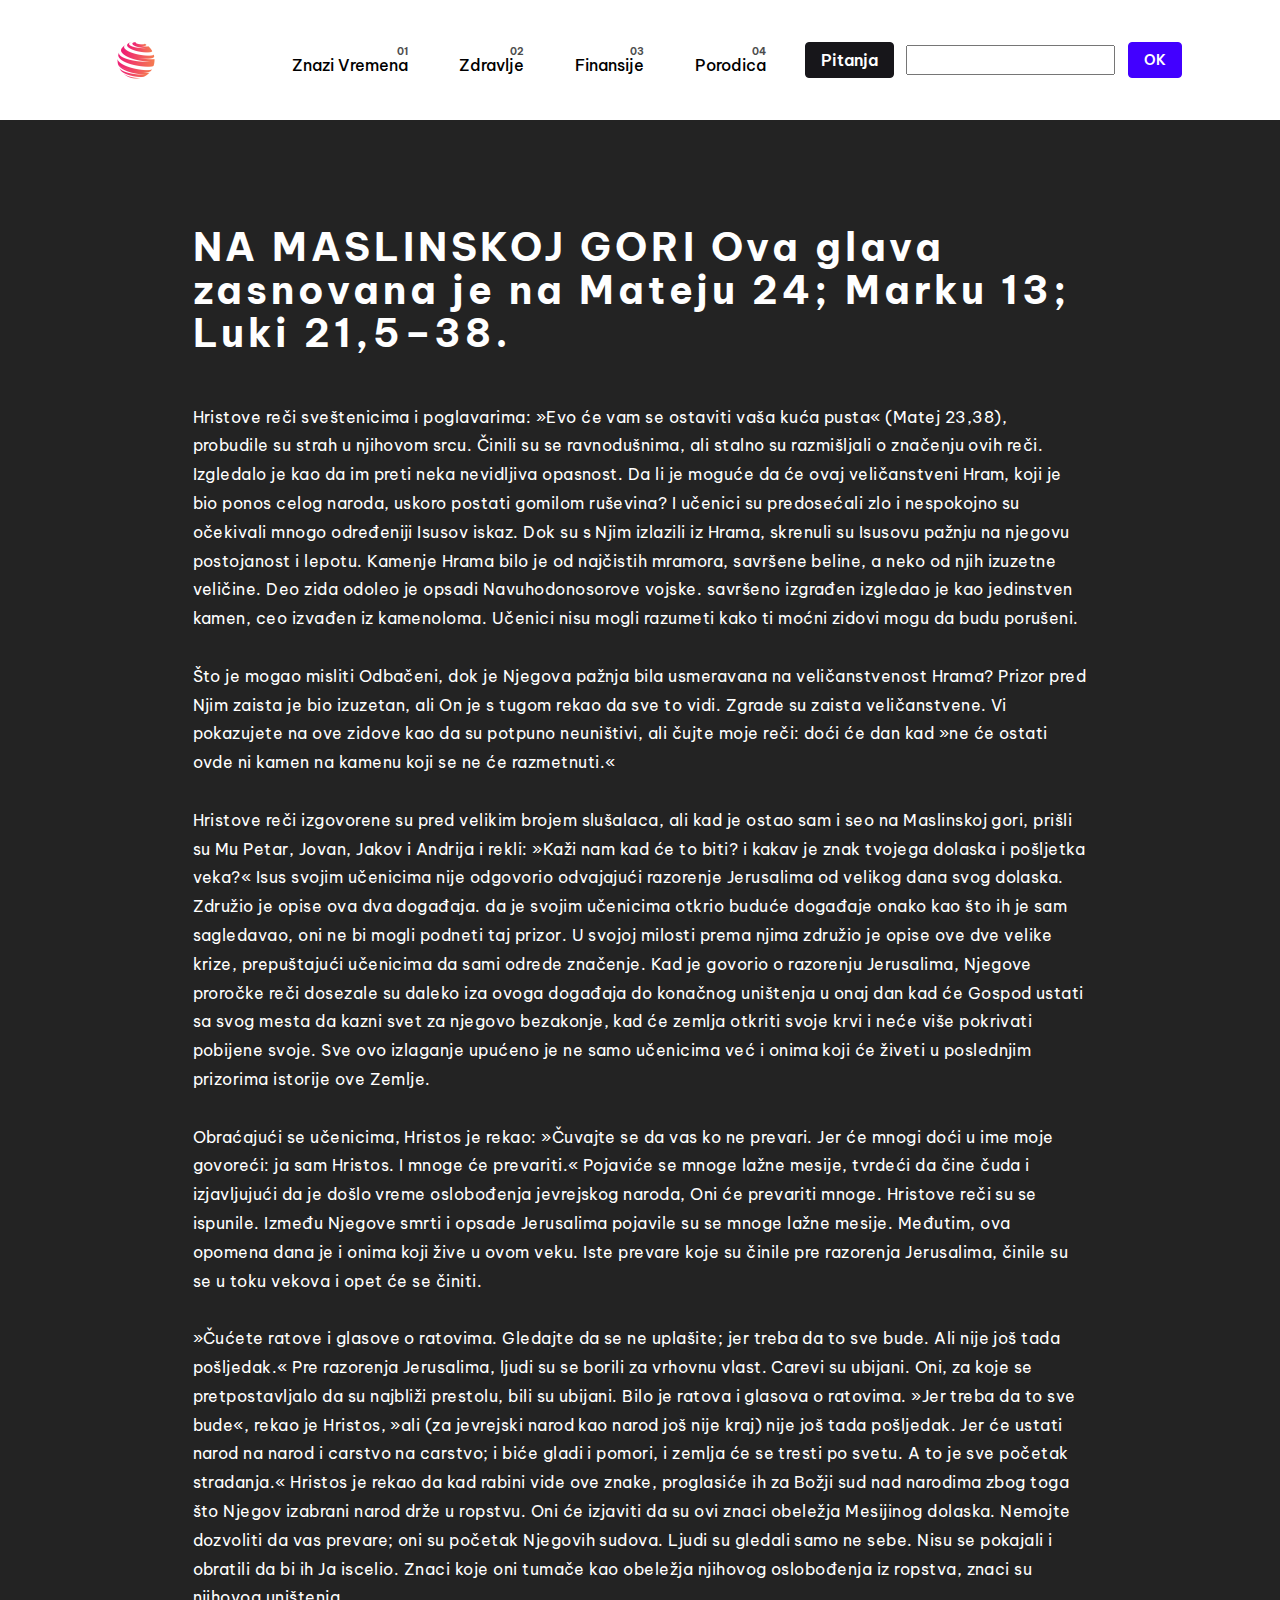
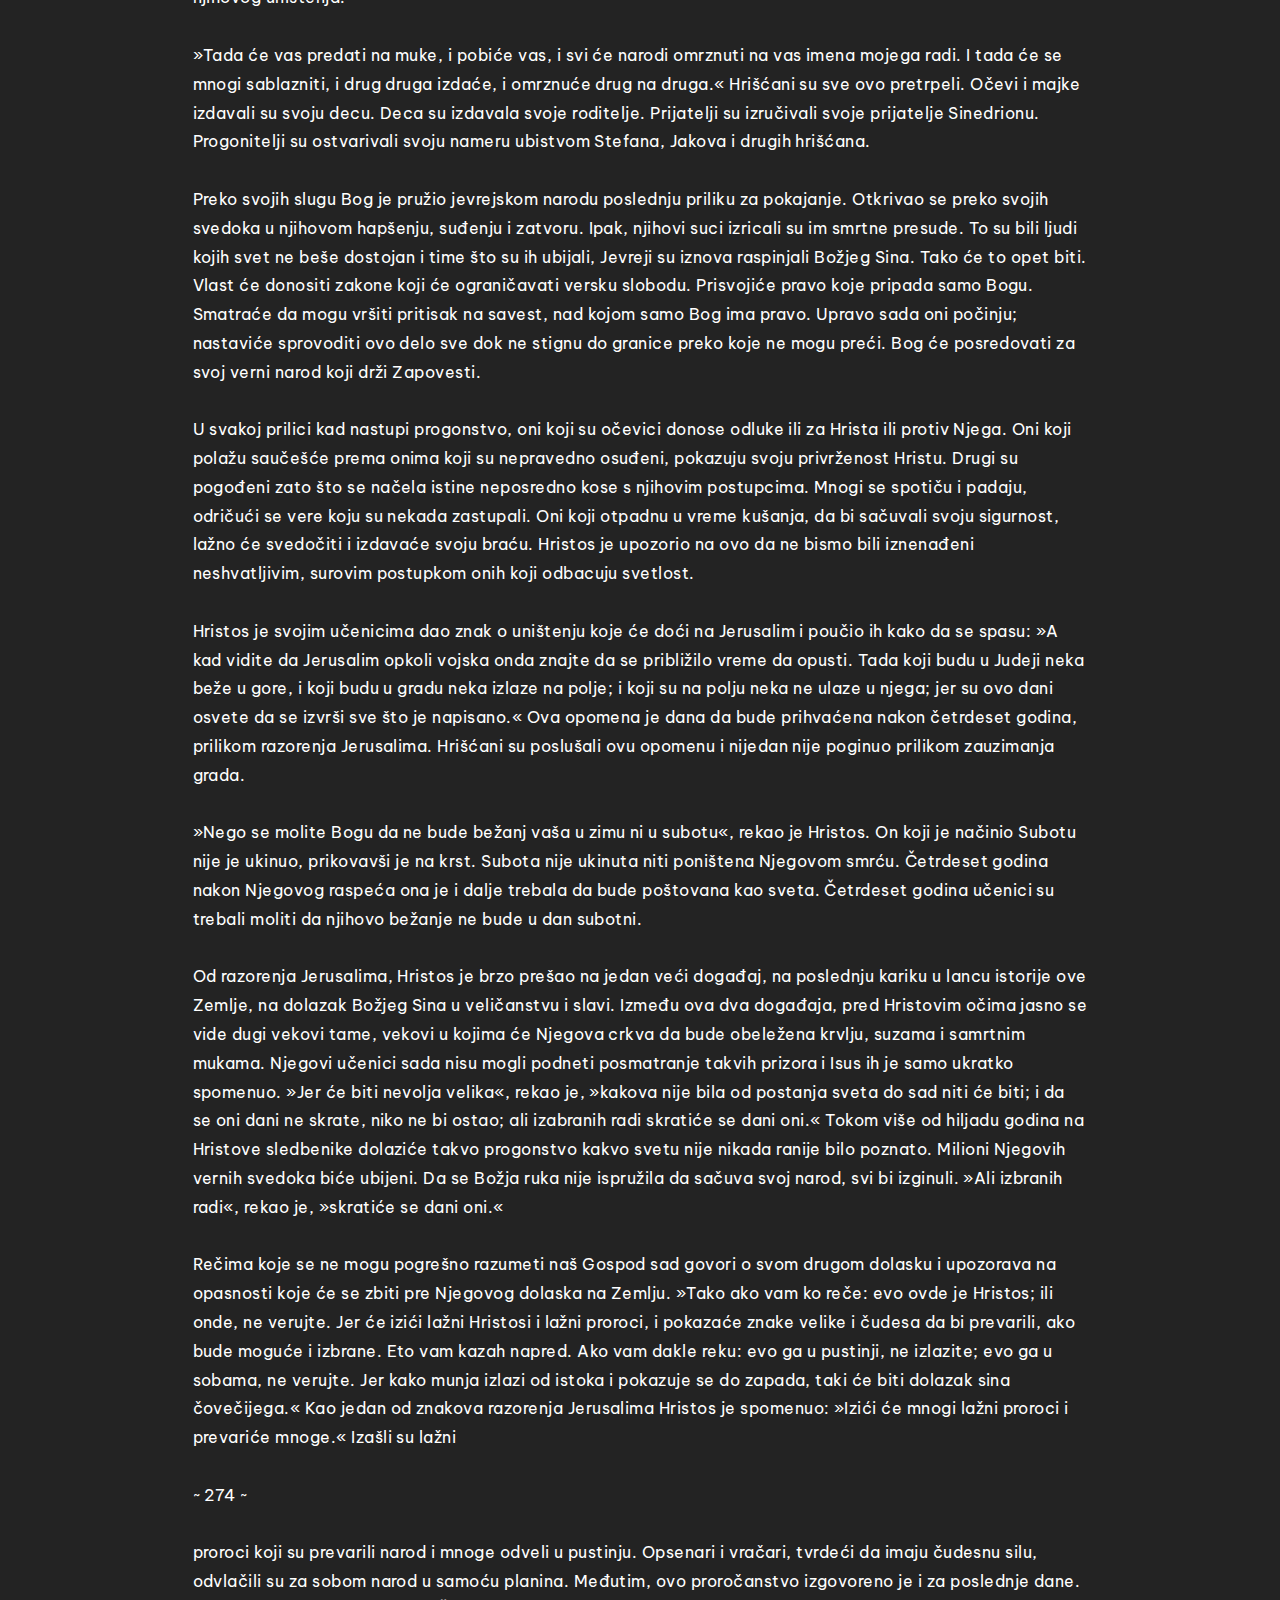
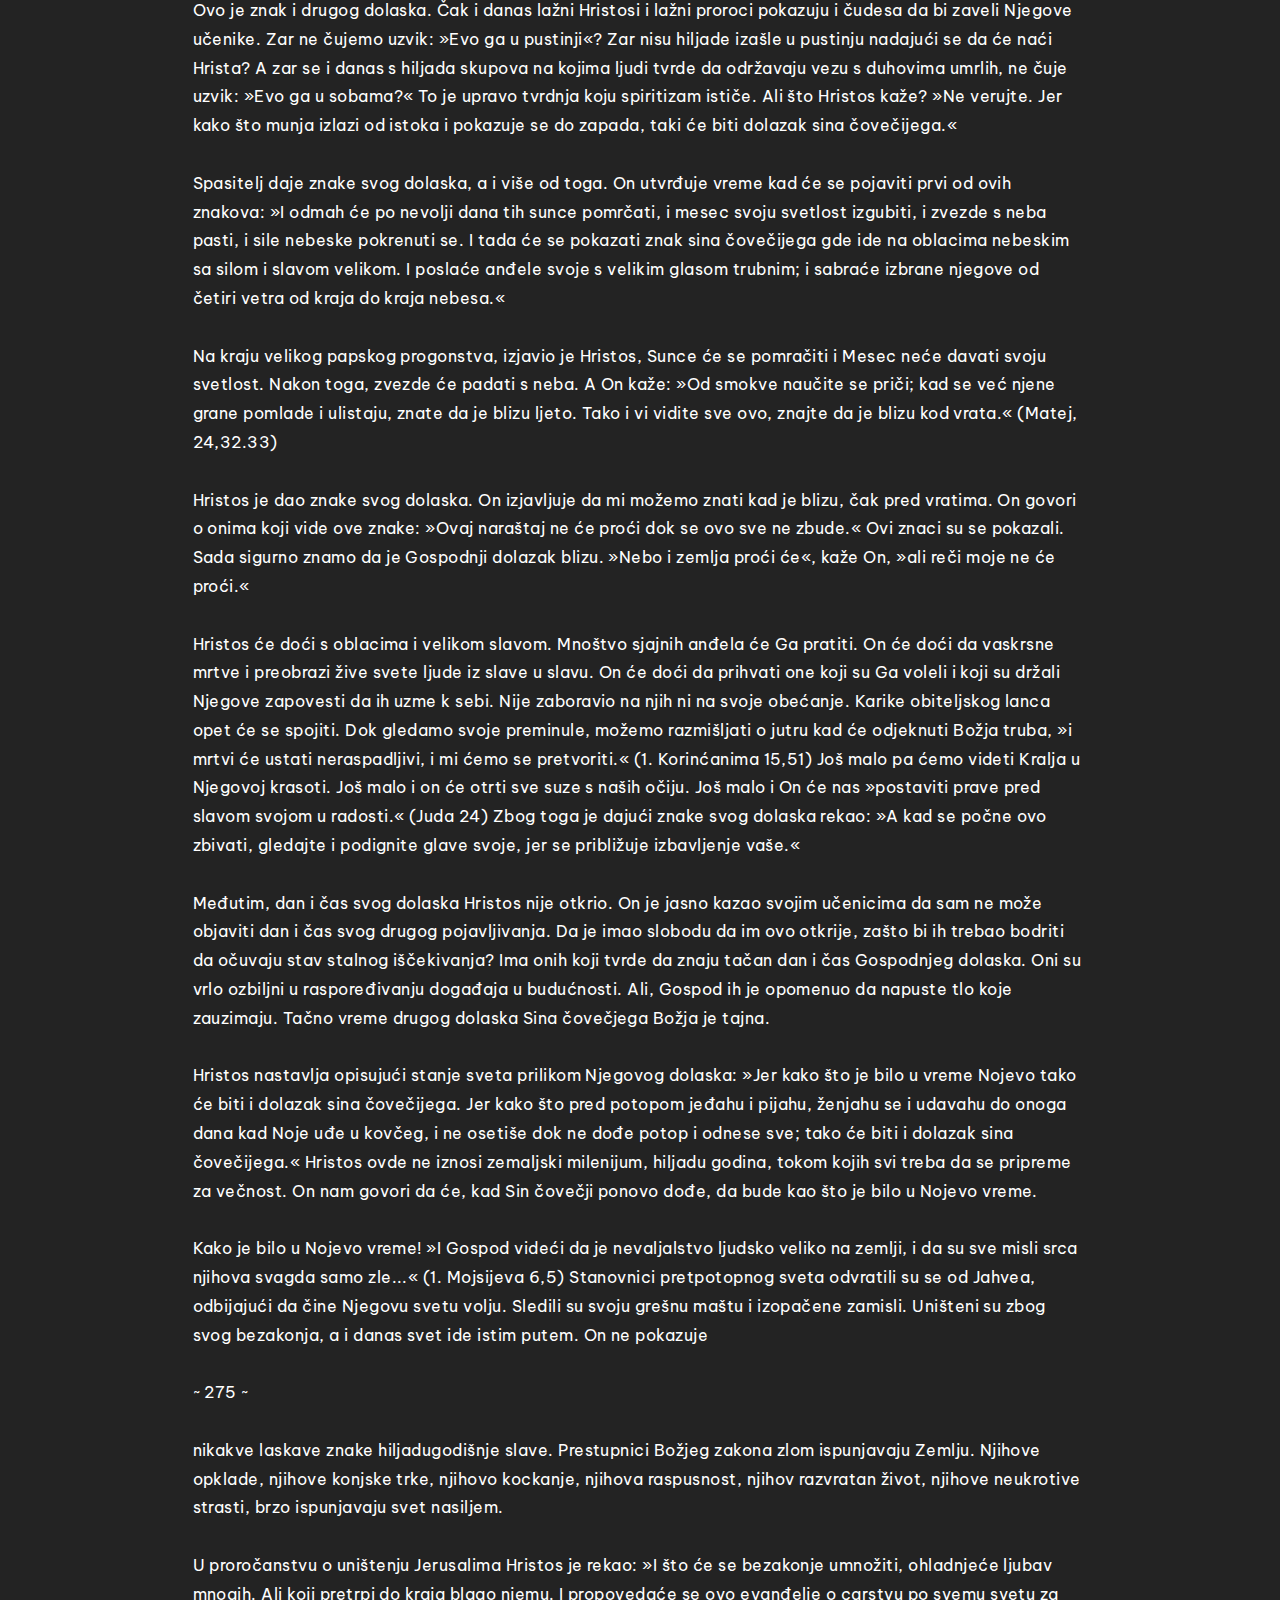
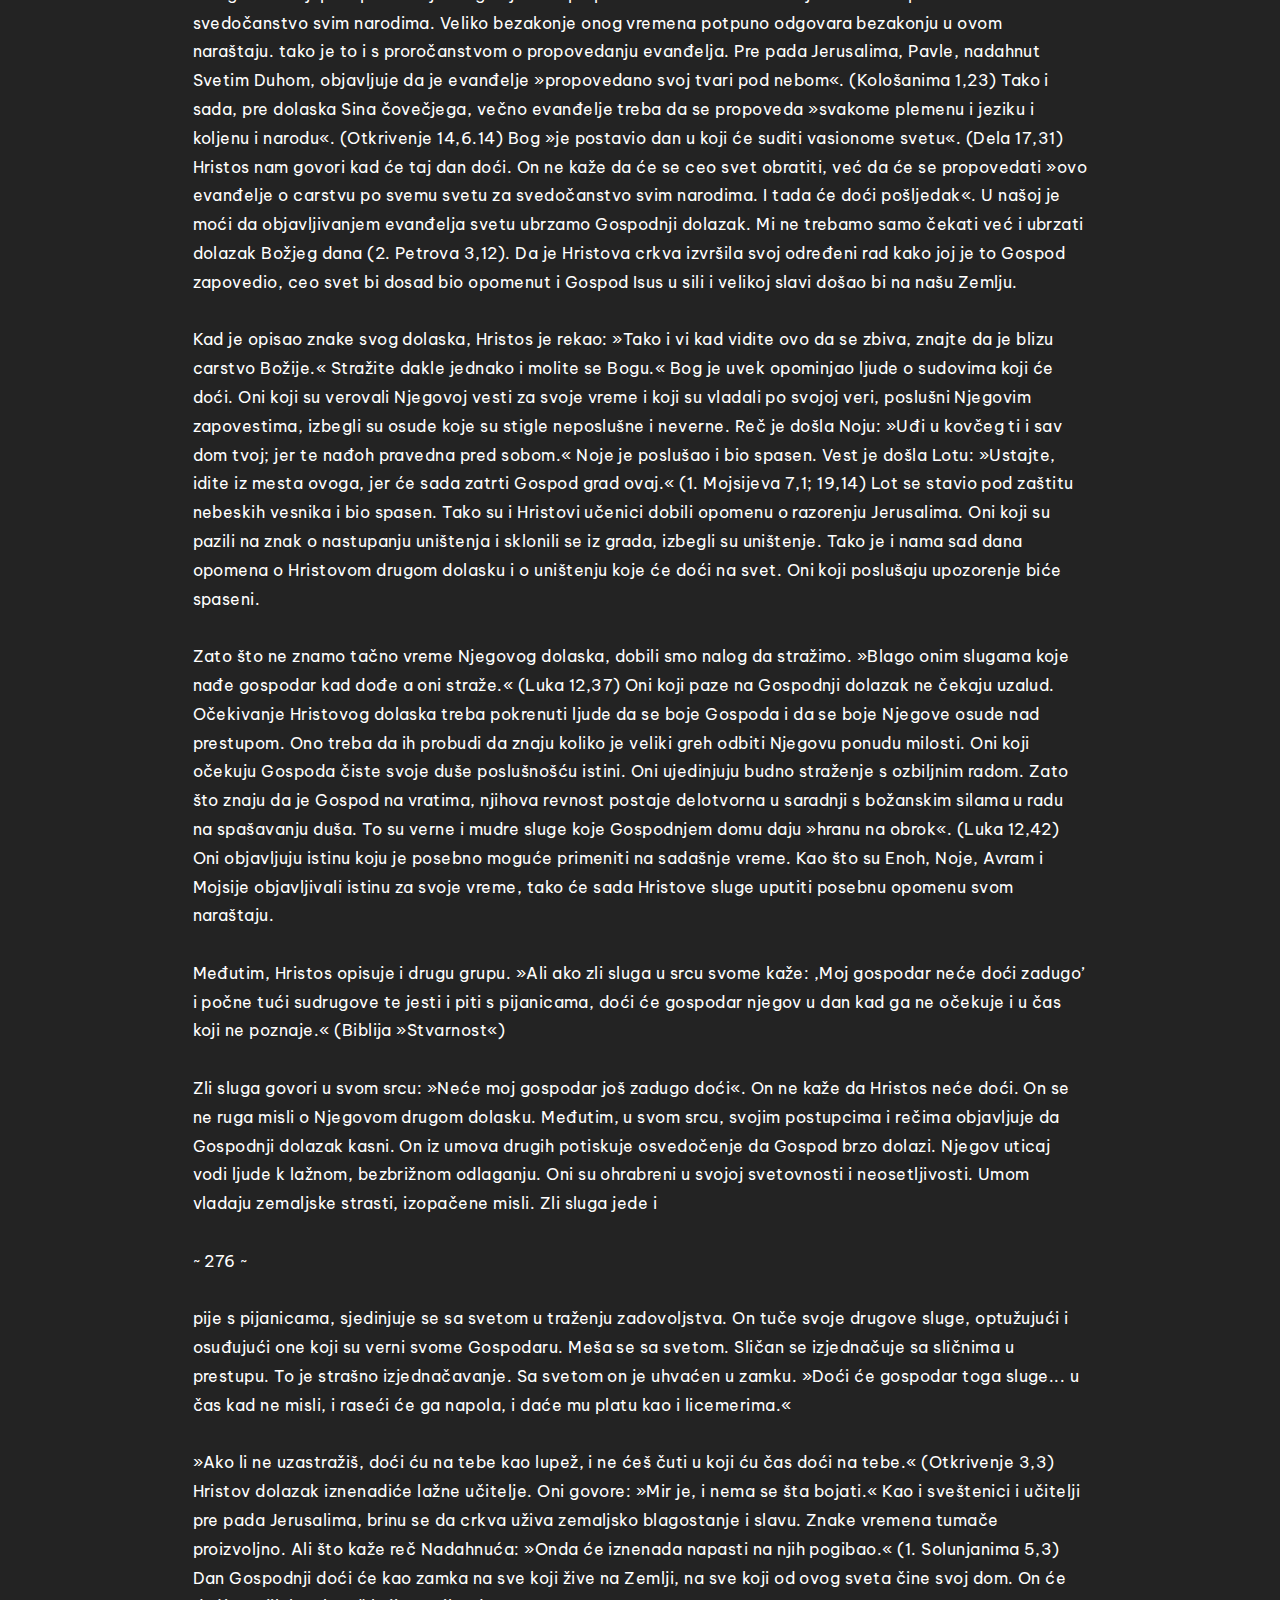
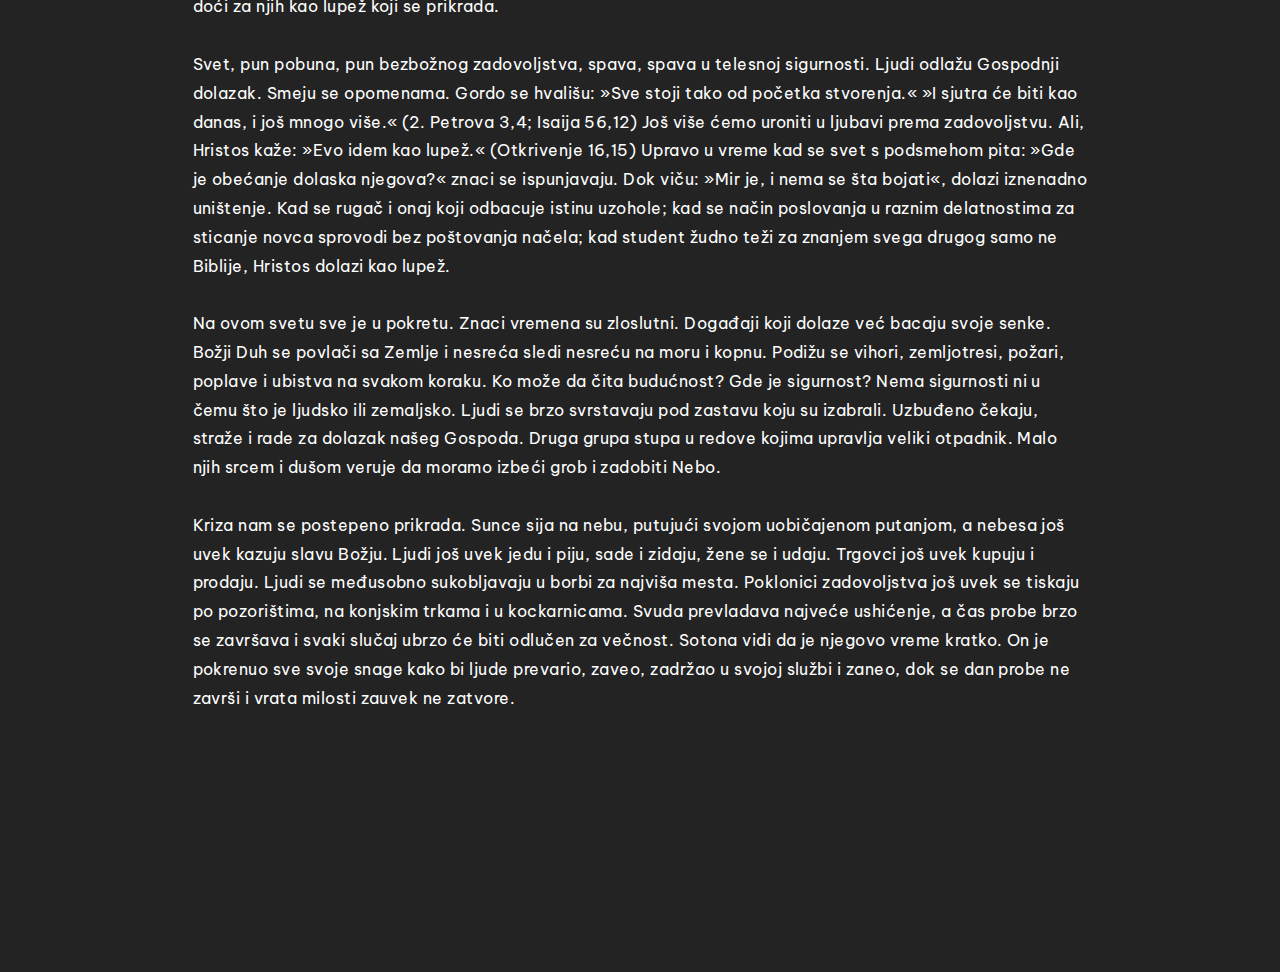
<file: Živimo li u poslednjim danima.html>
<!DOCTYPE html>
<html  >
<head>
  
  <meta charset="UTF-8">
  <meta http-equiv="X-UA-Compatible" content="IE=edge">
  
  <meta name="viewport" content="width=device-width, initial-scale=1, minimum-scale=1">
  <link rel="shortcut icon" href="assets/images/mbr-144x144.png" type="image/x-icon">
  <meta name="description" content="">
  
  
  <title>Živimo li u poslednjim danima</title>
  <link rel="stylesheet" href="assets/web/assets/mobirise-icons/mobirise-icons.css">
  <link rel="stylesheet" href="assets/font-awesome/css/font-awesome.css">
  <link rel="stylesheet" href="assets/tether/tether.min.css">
  <link rel="stylesheet" href="assets/bootstrap/css/bootstrap.min.css">
  <link rel="stylesheet" href="assets/bootstrap/css/bootstrap-grid.min.css">
  <link rel="stylesheet" href="assets/bootstrap/css/bootstrap-reboot.min.css">
  <link rel="stylesheet" href="assets/facebook-plugin/style.css">
  <link rel="stylesheet" href="assets/dropdown/css/style.css">
  <link rel="stylesheet" href="assets/theme/css/style.css">
  <link rel="preload" as="style" href="assets/mobirise/css/mbr-additional.css"><link rel="stylesheet" href="assets/mobirise/css/mbr-additional.css" type="text/css">
  
  
  

</head>
<body>
  <section class="menu1 cid-rRN6gSwwEm" once="menu" id="menu1-6">

    
    

    <nav class="navbar navbar-dropdown navbar-expand-lg navbar-fixed-top">
                      <div class="container">
        <div class="navbar-brand">
            <div class="col-lg-auto">
            <span class="navbar-logo">
                <a href="#">
                    <img src="assets/images/mbr-144x144.png" alt="" title="" style="height: 4.5rem;">
                </a>
            </span>
            
        </div>
    </div>
        <button class="navbar-toggler" type="button" data-toggle="collapse" data-target="#navbarSupportedContent" aria-controls="navbarNavAltMarkup" aria-expanded="false" aria-label="Toggle navigation">
            <div class="hamburger">
                <span></span>
                <span></span>
                <span></span>
                <span></span>
            </div>
        </button>
      <div class="collapse navbar-collapse" id="navbarSupportedContent">
            <ul class="navbar-nav nav-dropdown" data-app-modern-menu="true"><li class="nav-item dropdown">
                    <a class="nav-link link text-black display-4" href="#">
                        Znazi Vremena</a>
                </li>
                <li class="nav-item">
                    <a class="nav-link link text-black display-4" href="#">
                        Zdravlje</a>
                </li>
                <li class="nav-item">
                    <a class="nav-link link text-black display-4" href="#">
                         Finansije</a>
                </li><li class="nav-item"><a class="nav-link link text-black display-4" href="#">
                        Porodica</a></li></ul>
           <div class="navbar-buttons mbr-section-btn"><a class="btn btn-sm btn-secondary display-4" href="#">
                    Pitanja</a></div>
          <input id="rechDsPg" type="text" value="" name="rechDsPg">
<input type="button" class="btn btn-sm btn-primary" onclick="trouverMots(document.getElementById('rechDsPg').value);" value="OK"> 
      </div>
    </div></nav>
</section>

<section class="extFeatures cid-rSysYrGrwu" id="extHeader34-d">
    
    

    
    <div class="container">
        <div class="media-container-row">
            <div class="col-md-10">
                <h4 class="card-title py-3 mbr-fonts-style mbr-bold display-5">NA MASLINSKOJ GORI Ova glava zasnovana je na Mateju 24; Marku 13; Luki 21,5–38.</h4>
                
                <p class="mbr-text mbr-fonts-style align-center display-4">Hristove reči sveštenicima i poglavarima: »Evo će vam se ostaviti vaša kuća pusta« (Matej 23,38), probudile su strah u njihovom srcu. Činili su se ravnodušnima, ali stalno su razmišljali o značenju ovih reči. Izgledalo je kao da im preti neka nevidljiva opasnost. Da li je moguće da će ovaj veličanstveni Hram, koji je bio ponos celog naroda, uskoro postati gomilom ruševina? I učenici su predosećali zlo i nespokojno su očekivali mnogo određeniji Isusov iskaz. Dok su s Njim izlazili iz Hrama, skrenuli su Isusovu pažnju na njegovu postojanost i lepotu. Kamenje Hrama bilo je od najčistih mramora, savršene beline, a neko od njih izuzetne veličine. Deo zida odoleo je opsadi Navuhodonosorove vojske. savršeno izgrađen izgledao je kao jedinstven kamen, ceo izvađen iz kamenoloma. Učenici nisu mogli razumeti kako ti moćni zidovi mogu da budu porušeni.<br><br>Što je mogao misliti Odbačeni, dok je Njegova pažnja bila usmeravana na veličanstvenost Hrama? Prizor pred Njim zaista je bio izuzetan, ali On je s tugom rekao da sve to vidi. Zgrade su zaista veličanstvene. Vi pokazujete na ove zidove kao da su potpuno neuništivi, ali čujte moje reči: doći će dan kad »ne će ostati ovde ni kamen na kamenu koji se ne će razmetnuti.«<br><br>Hristove reči izgovorene su pred velikim brojem slušalaca, ali kad je ostao sam i seo na Maslinskoj gori, prišli su Mu Petar, Jovan, Jakov i Andrija i rekli: »Kaži nam kad će to biti? i kakav je znak tvojega dolaska i pošljetka veka?« Isus svojim učenicima nije odgovorio odvajajući razorenje Jerusalima od velikog dana svog dolaska. Združio je opise ova dva događaja. da je svojim učenicima otkrio buduće događaje onako kao što ih je sam sagledavao, oni ne bi mogli podneti taj prizor. U svojoj milosti prema njima združio je opise ove dve velike krize, prepuštajući učenicima da sami odrede značenje. Kad je govorio o razorenju Jerusalima, Njegove proročke reči dosezale su daleko iza ovoga događaja do konačnog uništenja u onaj dan kad će Gospod ustati sa svog mesta da kazni svet za njegovo bezakonje, kad će zemlja otkriti svoje krvi i neće više pokrivati pobijene svoje. Sve ovo izlaganje upućeno je ne samo učenicima već i onima koji će živeti u poslednjim prizorima istorije ove Zemlje.<br><br>Obraćajući se učenicima, Hristos je rekao: »Čuvajte se da vas ko ne prevari. Jer će mnogi doći u ime moje govoreći: ja sam Hristos. I mnoge će prevariti.« Pojaviće se mnoge lažne mesije, tvrdeći da čine čuda i izjavljujući da je došlo vreme oslobođenja jevrejskog naroda, Oni će prevariti mnoge. Hristove reči su se ispunile. Između Njegove smrti i opsade Jerusalima pojavile su se mnoge lažne mesije. Međutim, ova opomena dana je i onima koji žive u ovom veku. Iste prevare koje su činile pre razorenja Jerusalima, činile su se u toku vekova i opet će se činiti.<br><br>»Čućete ratove i glasove o ratovima. Gledajte da se ne uplašite; jer treba da to sve bude. Ali nije još tada pošljedak.« Pre razorenja Jerusalima, ljudi su se borili za vrhovnu vlast. Carevi su ubijani. Oni, za koje se pretpostavljalo da su najbliži prestolu, bili su ubijani. Bilo je ratova i glasova o ratovima. »Jer treba da to sve bude«, rekao je Hristos, »ali (za jevrejski narod kao narod još nije kraj) nije još tada pošljedak. Jer će ustati narod na narod i carstvo na carstvo; i biće gladi i pomori, i zemlja će se tresti po svetu. A to je sve početak stradanja.« Hristos je rekao da kad rabini vide ove znake, proglasiće ih za Božji sud nad narodima zbog toga što Njegov izabrani narod drže u ropstvu. Oni će izjaviti da su ovi znaci obeležja Mesijinog dolaska. Nemojte dozvoliti da vas prevare; oni su početak Njegovih sudova. Ljudi su gledali samo ne sebe. Nisu se pokajali i obratili da bi ih Ja iscelio. Znaci koje oni tumače kao obeležja njihovog oslobođenja iz ropstva, znaci su njihovog uništenja.<br><br>»Tada će vas predati na muke, i pobiće vas, i svi će narodi omrznuti na vas imena mojega radi. I tada će se mnogi sablazniti, i drug druga izdaće, i omrznuće drug na druga.« Hrišćani su sve ovo pretrpeli. Očevi i majke izdavali su svoju decu. Deca su izdavala svoje roditelje. Prijatelji su izručivali svoje prijatelje Sinedrionu. Progonitelji su ostvarivali svoju nameru ubistvom Stefana, Jakova i drugih hrišćana.<br><br>Preko svojih slugu Bog je pružio jevrejskom narodu poslednju priliku za pokajanje. Otkrivao se preko svojih svedoka u njihovom hapšenju, suđenju i zatvoru. Ipak, njihovi suci izricali su im smrtne presude. To su bili ljudi kojih svet ne beše dostojan i time što su ih ubijali, Jevreji su iznova raspinjali Božjeg Sina. Tako će to opet biti. Vlast će donositi zakone koji će ograničavati versku slobodu. Prisvojiće pravo koje pripada samo Bogu. Smatraće da mogu vršiti pritisak na savest, nad kojom samo Bog ima pravo. Upravo sada oni počinju; nastaviće sprovoditi ovo delo sve dok ne stignu do granice preko koje ne mogu preći. Bog će posredovati za svoj verni narod koji drži Zapovesti.<br><br>U svakoj prilici kad nastupi progonstvo, oni koji su očevici donose odluke ili za Hrista ili protiv Njega. Oni koji polažu saučešće prema onima koji su nepravedno osuđeni, pokazuju svoju privrženost Hristu. Drugi su pogođeni zato što se načela istine neposredno kose s njihovim postupcima. Mnogi se spotiču i padaju, odričući se vere koju su nekada zastupali. Oni koji otpadnu u vreme kušanja, da bi sačuvali svoju sigurnost, lažno će svedočiti i izdavaće svoju braću. Hristos je upozorio na ovo da ne bismo bili iznenađeni neshvatljivim, surovim postupkom onih koji odbacuju svetlost.<br><br>Hristos je svojim učenicima dao znak o uništenju koje će doći na Jerusalim i poučio ih kako da se spasu: »A kad vidite da Jerusalim opkoli vojska onda znajte da se približilo vreme da opusti. Tada koji budu u Judeji neka beže u gore, i koji budu u gradu neka izlaze na polje; i koji su na polju neka ne ulaze u njega; jer su ovo dani osvete da se izvrši sve što je napisano.« Ova opomena je dana da bude prihvaćena nakon četrdeset godina, prilikom razorenja Jerusalima. Hrišćani su poslušali ovu opomenu i nijedan nije poginuo prilikom zauzimanja grada.<br><br>»Nego se molite Bogu da ne bude bežanj vaša u zimu ni u subotu«, rekao je Hristos. On koji je načinio Subotu nije je ukinuo, prikovavši je na krst. Subota nije ukinuta niti poništena Njegovom smrću. Četrdeset godina nakon Njegovog raspeća ona je i dalje trebala da bude poštovana kao sveta. Četrdeset godina učenici su trebali moliti da njihovo bežanje ne bude u dan subotni.<br><br>Od razorenja Jerusalima, Hristos je brzo prešao na jedan veći događaj, na poslednju kariku u lancu istorije ove Zemlje, na dolazak Božjeg Sina u veličanstvu i slavi. Između ova dva događaja, pred Hristovim očima jasno se vide dugi vekovi tame, vekovi u kojima će Njegova crkva da bude obeležena krvlju, suzama i samrtnim mukama. Njegovi učenici sada nisu mogli podneti posmatranje takvih prizora i Isus ih je samo ukratko spomenuo. »Jer će biti nevolja velika«, rekao je, »kakova nije bila od postanja sveta do sad niti će biti; i da se oni dani ne skrate, niko ne bi ostao; ali izabranih radi skratiće se dani oni.« Tokom više od hiljadu godina na Hristove sledbenike dolaziće takvo progonstvo kakvo svetu nije nikada ranije bilo poznato. Milioni Njegovih vernih svedoka biće ubijeni. Da se Božja ruka nije ispružila da sačuva svoj narod, svi bi izginuli. »Ali izbranih radi«, rekao je, »skratiće se dani oni.«<br><br>Rečima koje se ne mogu pogrešno razumeti naš Gospod sad govori o svom drugom dolasku i upozorava na opasnosti koje će se zbiti pre Njegovog dolaska na Zemlju. »Tako ako vam ko reče: evo ovde je Hristos; ili onde, ne verujte. Jer će izići lažni Hristosi i lažni proroci, i pokazaće znake velike i čudesa da bi prevarili, ako bude moguće i izbrane. Eto vam kazah napred. Ako vam dakle reku: evo ga u pustinji, ne izlazite; evo ga u sobama, ne verujte. Jer kako munja izlazi od istoka i pokazuje se do zapada, taki će biti dolazak sina čovečijega.« Kao jedan od znakova razorenja Jerusalima Hristos je spomenuo: »Izići će mnogi lažni proroci i prevariće mnoge.« Izašli su lažni<br><br>~ 274 ~<br><br>proroci koji su prevarili narod i mnoge odveli u pustinju. Opsenari i vračari, tvrdeći da imaju čudesnu silu, odvlačili su za sobom narod u samoću planina. Međutim, ovo proročanstvo izgovoreno je i za poslednje dane. Ovo je znak i drugog dolaska. Čak i danas lažni Hristosi i lažni proroci pokazuju i čudesa da bi zaveli Njegove učenike. Zar ne čujemo uzvik: »Evo ga u pustinji«? Zar nisu hiljade izašle u pustinju nadajući se da će naći Hrista? A zar se i danas s hiljada skupova na kojima ljudi tvrde da održavaju vezu s duhovima umrlih, ne čuje uzvik: »Evo ga u sobama?« To je upravo tvrdnja koju spiritizam ističe. Ali što Hristos kaže? »Ne verujte. Jer kako što munja izlazi od istoka i pokazuje se do zapada, taki će biti dolazak sina čovečijega.«<br><br>Spasitelj daje znake svog dolaska, a i više od toga. On utvrđuje vreme kad će se pojaviti prvi od ovih znakova: »I odmah će po nevolji dana tih sunce pomrčati, i mesec svoju svetlost izgubiti, i zvezde s neba pasti, i sile nebeske pokrenuti se. I tada će se pokazati znak sina čovečijega gde ide na oblacima nebeskim sa silom i slavom velikom. I poslaće anđele svoje s velikim glasom trubnim; i sabraće izbrane njegove od četiri vetra od kraja do kraja nebesa.«<br><br>Na kraju velikog papskog progonstva, izjavio je Hristos, Sunce će se pomračiti i Mesec neće davati svoju svetlost. Nakon toga, zvezde će padati s neba. A On kaže: »Od smokve naučite se priči; kad se već njene grane pomlade i ulistaju, znate da je blizu ljeto. Tako i vi vidite sve ovo, znajte da je blizu kod vrata.« (Matej, 24,32.33)<br><br>Hristos je dao znake svog dolaska. On izjavljuje da mi možemo znati kad je blizu, čak pred vratima. On govori o onima koji vide ove znake: »Ovaj naraštaj ne će proći dok se ovo sve ne zbude.« Ovi znaci su se pokazali. Sada sigurno znamo da je Gospodnji dolazak blizu. »Nebo i zemlja proći će«, kaže On, »ali reči moje ne će proći.«<br><br>Hristos će doći s oblacima i velikom slavom. Mnoštvo sjajnih anđela će Ga pratiti. On će doći da vaskrsne mrtve i preobrazi žive svete ljude iz slave u slavu. On će doći da prihvati one koji su Ga voleli i koji su držali Njegove zapovesti da ih uzme k sebi. Nije zaboravio na njih ni na svoje obećanje. Karike obiteljskog lanca opet će se spojiti. Dok gledamo svoje preminule, možemo razmišljati o jutru kad će odjeknuti Božja truba, »i mrtvi će ustati neraspadljivi, i mi ćemo se pretvoriti.« (1. Korinćanima 15,51) Još malo pa ćemo videti Kralja u Njegovoj krasoti. Još malo i on će otrti sve suze s naših očiju. Još malo i On će nas »postaviti prave pred slavom svojom u radosti.« (Juda 24) Zbog toga je dajući znake svog dolaska rekao: »A kad se počne ovo zbivati, gledajte i podignite glave svoje, jer se približuje izbavljenje vaše.«<br><br>Međutim, dan i čas svog dolaska Hristos nije otkrio. On je jasno kazao svojim učenicima da sam ne može objaviti dan i čas svog drugog pojavljivanja. Da je imao slobodu da im ovo otkrije, zašto bi ih trebao bodriti da očuvaju stav stalnog iščekivanja? Ima onih koji tvrde da znaju tačan dan i čas Gospodnjeg dolaska. Oni su vrlo ozbiljni u raspoređivanju događaja u budućnosti. Ali, Gospod ih je opomenuo da napuste tlo koje zauzimaju. Tačno vreme drugog dolaska Sina čovečjega Božja je tajna.<br><br>Hristos nastavlja opisujući stanje sveta prilikom Njegovog dolaska: »Jer kako što je bilo u vreme Nojevo tako će biti i dolazak sina čovečijega. Jer kako što pred potopom jeđahu i pijahu, ženjahu se i udavahu do onoga dana kad Noje uđe u kovčeg, i ne osetiše dok ne dođe potop i odnese sve; tako će biti i dolazak sina čovečijega.« Hristos ovde ne iznosi zemaljski milenijum, hiljadu godina, tokom kojih svi treba da se pripreme za večnost. On nam govori da će, kad Sin čovečji ponovo dođe, da bude kao što je bilo u Nojevo vreme.<br><br>Kako je bilo u Nojevo vreme! »I Gospod videći da je nevaljalstvo ljudsko veliko na zemlji, i da su sve misli srca njihova svagda samo zle...« (1. Mojsijeva 6,5) Stanovnici pretpotopnog sveta odvratili su se od Jahvea, odbijajući da čine Njegovu svetu volju. Sledili su svoju grešnu maštu i izopačene zamisli. Uništeni su zbog svog bezakonja, a i danas svet ide istim putem. On ne pokazuje<br><br>~ 275 ~<br><br>nikakve laskave znake hiljadugodišnje slave. Prestupnici Božjeg zakona zlom ispunjavaju Zemlju. Njihove opklade, njihove konjske trke, njihovo kockanje, njihova raspusnost, njihov razvratan život, njihove neukrotive strasti, brzo ispunjavaju svet nasiljem.<br><br>U proročanstvu o uništenju Jerusalima Hristos je rekao: »I što će se bezakonje umnožiti, ohladnjeće ljubav mnogih. Ali koji pretrpi do kraja blago njemu. I propovedaće se ovo evanđelje o carstvu po svemu svetu za svedočanstvo svim narodima. Veliko bezakonje onog vremena potpuno odgovara bezakonju u ovom naraštaju. tako je to i s proročanstvom o propovedanju evanđelja. Pre pada Jerusalima, Pavle, nadahnut Svetim Duhom, objavljuje da je evanđelje »propovedano svoj tvari pod nebom«. (Kološanima 1,23) Tako i sada, pre dolaska Sina čovečjega, večno evanđelje treba da se propoveda »svakome plemenu i jeziku i koljenu i narodu«. (Otkrivenje 14,6.14) Bog »je postavio dan u koji će suditi vasionome svetu«. (Dela 17,31) Hristos nam govori kad će taj dan doći. On ne kaže da će se ceo svet obratiti, već da će se propovedati »ovo evanđelje o carstvu po svemu svetu za svedočanstvo svim narodima. I tada će doći pošljedak«. U našoj je moći da objavljivanjem evanđelja svetu ubrzamo Gospodnji dolazak. Mi ne trebamo samo čekati već i ubrzati dolazak Božjeg dana (2. Petrova 3,12). Da je Hristova crkva izvršila svoj određeni rad kako joj je to Gospod zapovedio, ceo svet bi dosad bio opomenut i Gospod Isus u sili i velikoj slavi došao bi na našu Zemlju.<br><br>Kad je opisao znake svog dolaska, Hristos je rekao: »Tako i vi kad vidite ovo da se zbiva, znajte da je blizu carstvo Božije.« Stražite dakle jednako i molite se Bogu.« Bog je uvek opominjao ljude o sudovima koji će doći. Oni koji su verovali Njegovoj vesti za svoje vreme i koji su vladali po svojoj veri, poslušni Njegovim zapovestima, izbegli su osude koje su stigle neposlušne i neverne. Reč je došla Noju: »Uđi u kovčeg ti i sav dom tvoj; jer te nađoh pravedna pred sobom.« Noje je poslušao i bio spasen. Vest je došla Lotu: »Ustajte, idite iz mesta ovoga, jer će sada zatrti Gospod grad ovaj.« (1. Mojsijeva 7,1; 19,14) Lot se stavio pod zaštitu nebeskih vesnika i bio spasen. Tako su i Hristovi učenici dobili opomenu o razorenju Jerusalima. Oni koji su pazili na znak o nastupanju uništenja i sklonili se iz grada, izbegli su uništenje. Tako je i nama sad dana opomena o Hristovom drugom dolasku i o uništenju koje će doći na svet. Oni koji poslušaju upozorenje biće spaseni.<br><br>Zato što ne znamo tačno vreme Njegovog dolaska, dobili smo nalog da stražimo. »Blago onim slugama koje nađe gospodar kad dođe a oni straže.« (Luka 12,37) Oni koji paze na Gospodnji dolazak ne čekaju uzalud. Očekivanje Hristovog dolaska treba pokrenuti ljude da se boje Gospoda i da se boje Njegove osude nad prestupom. Ono treba da ih probudi da znaju koliko je veliki greh odbiti Njegovu ponudu milosti. Oni koji očekuju Gospoda čiste svoje duše poslušnošću istini. Oni ujedinjuju budno straženje s ozbiljnim radom. Zato što znaju da je Gospod na vratima, njihova revnost postaje delotvorna u saradnji s božanskim silama u radu na spašavanju duša. To su verne i mudre sluge koje Gospodnjem domu daju »hranu na obrok«. (Luka 12,42) Oni objavljuju istinu koju je posebno moguće primeniti na sadašnje vreme. Kao što su Enoh, Noje, Avram i Mojsije objavljivali istinu za svoje vreme, tako će sada Hristove sluge uputiti posebnu opomenu svom naraštaju.<br><br>Međutim, Hristos opisuje i drugu grupu. »Ali ako zli sluga u srcu svome kaže: ‚Moj gospodar neće doći zadugo’ i počne tući sudrugove te jesti i piti s pijanicama, doći će gospodar njegov u dan kad ga ne očekuje i u čas koji ne poznaje.« (Biblija »Stvarnost«)<br><br>Zli sluga govori u svom srcu: »Neće moj gospodar još zadugo doći«. On ne kaže da Hristos neće doći. On se ne ruga misli o Njegovom drugom dolasku. Međutim, u svom srcu, svojim postupcima i rečima objavljuje da Gospodnji dolazak kasni. On iz umova drugih potiskuje osvedočenje da Gospod brzo dolazi. Njegov uticaj vodi ljude k lažnom, bezbrižnom odlaganju. Oni su ohrabreni u svojoj svetovnosti i neosetljivosti. Umom vladaju zemaljske strasti, izopačene misli. Zli sluga jede i<br><br>~ 276 ~<br><br>pije s pijanicama, sjedinjuje se sa svetom u traženju zadovoljstva. On tuče svoje drugove sluge, optužujući i osuđujući one koji su verni svome Gospodaru. Meša se sa svetom. Sličan se izjednačuje sa sličnima u prestupu. To je strašno izjednačavanje. Sa svetom on je uhvaćen u zamku. »Doći će gospodar toga sluge... u čas kad ne misli, i raseći će ga napola, i daće mu platu kao i licemerima.«<br><br>»Ako li ne uzastražiš, doći ću na tebe kao lupež, i ne ćeš čuti u koji ću čas doći na tebe.« (Otkrivenje 3,3) Hristov dolazak iznenadiće lažne učitelje. Oni govore: »Mir je, i nema se šta bojati.« Kao i sveštenici i učitelji pre pada Jerusalima, brinu se da crkva uživa zemaljsko blagostanje i slavu. Znake vremena tumače proizvoljno. Ali što kaže reč Nadahnuća: »Onda će iznenada napasti na njih pogibao.« (1. Solunjanima 5,3) Dan Gospodnji doći će kao zamka na sve koji žive na Zemlji, na sve koji od ovog sveta čine svoj dom. On će doći za njih kao lupež koji se prikrada.<br><br>Svet, pun pobuna, pun bezbožnog zadovoljstva, spava, spava u telesnoj sigurnosti. Ljudi odlažu Gospodnji dolazak. Smeju se opomenama. Gordo se hvališu: »Sve stoji tako od početka stvorenja.« »I sjutra će biti kao danas, i još mnogo više.« (2. Petrova 3,4; Isaija 56,12) Još više ćemo uroniti u ljubavi prema zadovoljstvu. Ali, Hristos kaže: »Evo idem kao lupež.« (Otkrivenje 16,15) Upravo u vreme kad se svet s podsmehom pita: »Gde je obećanje dolaska njegova?« znaci se ispunjavaju. Dok viču: »Mir je, i nema se šta bojati«, dolazi iznenadno uništenje. Kad se rugač i onaj koji odbacuje istinu uzohole; kad se način poslovanja u raznim delatnostima za sticanje novca sprovodi bez poštovanja načela; kad student žudno teži za znanjem svega drugog samo ne Biblije, Hristos dolazi kao lupež.<br><br>Na ovom svetu sve je u pokretu. Znaci vremena su zloslutni. Događaji koji dolaze već bacaju svoje senke. Božji Duh se povlači sa Zemlje i nesreća sledi nesreću na moru i kopnu. Podižu se vihori, zemljotresi, požari, poplave i ubistva na svakom koraku. Ko može da čita budućnost? Gde je sigurnost? Nema sigurnosti ni u čemu što je ljudsko ili zemaljsko. Ljudi se brzo svrstavaju pod zastavu koju su izabrali. Uzbuđeno čekaju, straže i rade za dolazak našeg Gospoda. Druga grupa stupa u redove kojima upravlja veliki otpadnik. Malo njih srcem i dušom veruje da moramo izbeći grob i zadobiti Nebo.<br><br>Kriza nam se postepeno prikrada. Sunce sija na nebu, putujući svojom uobičajenom putanjom, a nebesa još uvek kazuju slavu Božju. Ljudi još uvek jedu i piju, sade i zidaju, žene se i udaju. Trgovci još uvek kupuju i prodaju. Ljudi se međusobno sukobljavaju u borbi za najviša mesta. Poklonici zadovoljstva još uvek se tiskaju po pozorištima, na konjskim trkama i u kockarnicama. Svuda prevladava najveće ushićenje, a čas probe brzo se završava i svaki slučaj ubrzo će biti odlučen za večnost. Sotona vidi da je njegovo vreme kratko. On je pokrenuo sve svoje snage kako bi ljude prevario, zaveo, zadržao u svojoj službi i zaneo, dok se dan probe ne završi i vrata milosti zauvek ne zatvore.<br><br><br><br></p>
                    
            </div>
        </div>
    </div>
</section>


  <script src="assets/web/assets/jquery/jquery.min.js"></script>
  <script src="assets/tether/tether.min.js"></script>
  <script src="assets/popper/popper.min.js"></script>
  <script src="assets/bootstrap/js/bootstrap.min.js"></script>
  <script src="https://connect.facebook.net/en_US/sdk.js#xfbml=1&version=v2.5"></script>
  <script src="https://apis.google.com/js/plusone.js"></script>
  <script src="assets/facebook-plugin/facebook-script.js"></script>
  <script src="assets/dropdown/js/nav-dropdown.js"></script>
  <script src="assets/dropdown/js/navbar-dropdown.js"></script>
  <script src="assets/touchswipe/jquery.touch-swipe.min.js"></script>
  <script src="assets/smoothscroll/smooth-scroll.js"></script>
  <script src="assets/theme/js/script.js"></script>
  
  

</body>
</html>
</file>
<file: assets/web/assets/mobirise-icons/mobirise-icons.css>
@font-face {
  font-family: 'MobiriseIcons';
  src:  url('mobirise-icons.eot?spat4u');
  src:  url('mobirise-icons.eot?spat4u#iefix') format('embedded-opentype'),
    url('mobirise-icons.ttf?spat4u') format('truetype'),
    url('mobirise-icons.woff?spat4u') format('woff'),
    url('mobirise-icons.svg?spat4u#MobiriseIcons') format('svg');
  font-weight: normal;
  font-style: normal;
  font-display: swap;
}

[class^="mbri-"], [class*=" mbri-"] {
  /* use !important to prevent issues with browser extensions that change fonts */
  font-family: MobiriseIcons !important;
  speak: none;
  font-style: normal;
  font-weight: normal;
  font-variant: normal;
  text-transform: none;
  line-height: 1;

  /* Better Font Rendering =========== */
  -webkit-font-smoothing: antialiased;
  -moz-osx-font-smoothing: grayscale;
}

.mbri-add-submenu:before {
  content: "\e900";
}
.mbri-alert:before {
  content: "\e901";
}
.mbri-align-center:before {
  content: "\e902";
}
.mbri-align-justify:before {
  content: "\e903";
}
.mbri-align-left:before {
  content: "\e904";
}
.mbri-align-right:before {
  content: "\e905";
}
.mbri-android:before {
  content: "\e906";
}
.mbri-apple:before {
  content: "\e907";
}
.mbri-arrow-down:before {
  content: "\e908";
}
.mbri-arrow-next:before {
  content: "\e909";
}
.mbri-arrow-prev:before {
  content: "\e90a";
}
.mbri-arrow-up:before {
  content: "\e90b";
}
.mbri-bold:before {
  content: "\e90c";
}
.mbri-bookmark:before {
  content: "\e90d";
}
.mbri-bootstrap:before {
  content: "\e90e";
}
.mbri-briefcase:before {
  content: "\e90f";
}
.mbri-browse:before {
  content: "\e910";
}
.mbri-bulleted-list:before {
  content: "\e911";
}
.mbri-calendar:before {
  content: "\e912";
}
.mbri-camera:before {
  content: "\e913";
}
.mbri-cart-add:before {
  content: "\e914";
}
.mbri-cart-full:before {
  content: "\e915";
}
.mbri-cash:before {
  content: "\e916";
}
.mbri-change-style:before {
  content: "\e917";
}
.mbri-chat:before {
  content: "\e918";
}
.mbri-clock:before {
  content: "\e919";
}
.mbri-close:before {
  content: "\e91a";
}
.mbri-cloud:before {
  content: "\e91b";
}
.mbri-code:before {
  content: "\e91c";
}
.mbri-contact-form:before {
  content: "\e91d";
}
.mbri-credit-card:before {
  content: "\e91e";
}
.mbri-cursor-click:before {
  content: "\e91f";
}
.mbri-cust-feedback:before {
  content: "\e920";
}
.mbri-database:before {
  content: "\e921";
}
.mbri-delivery:before {
  content: "\e922";
}
.mbri-desktop:before {
  content: "\e923";
}
.mbri-devices:before {
  content: "\e924";
}
.mbri-down:before {
  content: "\e925";
}
.mbri-download:before {
  content: "\e989";
}
.mbri-drag-n-drop:before {
  content: "\e927";
}
.mbri-drag-n-drop2:before {
  content: "\e928";
}
.mbri-edit:before {
  content: "\e929";
}
.mbri-edit2:before {
  content: "\e92a";
}
.mbri-error:before {
  content: "\e92b";
}
.mbri-extension:before {
  content: "\e92c";
}
.mbri-features:before {
  content: "\e92d";
}
.mbri-file:before {
  content: "\e92e";
}
.mbri-flag:before {
  content: "\e92f";
}
.mbri-folder:before {
  content: "\e930";
}
.mbri-gift:before {
  content: "\e931";
}
.mbri-github:before {
  content: "\e932";
}
.mbri-globe:before {
  content: "\e933";
}
.mbri-globe-2:before {
  content: "\e934";
}
.mbri-growing-chart:before {
  content: "\e935";
}
.mbri-hearth:before {
  content: "\e936";
}
.mbri-help:before {
  content: "\e937";
}
.mbri-home:before {
  content: "\e938";
}
.mbri-hot-cup:before {
  content: "\e939";
}
.mbri-idea:before {
  content: "\e93a";
}
.mbri-image-gallery:before {
  content: "\e93b";
}
.mbri-image-slider:before {
  content: "\e93c";
}
.mbri-info:before {
  content: "\e93d";
}
.mbri-italic:before {
  content: "\e93e";
}
.mbri-key:before {
  content: "\e93f";
}
.mbri-laptop:before {
  content: "\e940";
}
.mbri-layers:before {
  content: "\e941";
}
.mbri-left-right:before {
  content: "\e942";
}
.mbri-left:before {
  content: "\e943";
}
.mbri-letter:before {
  content: "\e944";
}
.mbri-like:before {
  content: "\e945";
}
.mbri-link:before {
  content: "\e946";
}
.mbri-lock:before {
  content: "\e947";
}
.mbri-login:before {
  content: "\e948";
}
.mbri-logout:before {
  content: "\e949";
}
.mbri-magic-stick:before {
  content: "\e94a";
}
.mbri-map-pin:before {
  content: "\e94b";
}
.mbri-menu:before {
  content: "\e94c";
}
.mbri-mobile:before {
  content: "\e94d";
}
.mbri-mobile2:before {
  content: "\e94e";
}
.mbri-mobirise:before {
  content: "\e94f";
}
.mbri-more-horizontal:before {
  content: "\e950";
}
.mbri-more-vertical:before {
  content: "\e951";
}
.mbri-music:before {
  content: "\e952";
}
.mbri-new-file:before {
  content: "\e953";
}
.mbri-numbered-list:before {
  content: "\e954";
}
.mbri-opened-folder:before {
  content: "\e955";
}
.mbri-pages:before {
  content: "\e956";
}
.mbri-paper-plane:before {
  content: "\e957";
}
.mbri-paperclip:before {
  content: "\e958";
}
.mbri-photo:before {
  content: "\e959";
}
.mbri-photos:before {
  content: "\e95a";
}
.mbri-pin:before {
  content: "\e95b";
}
.mbri-play:before {
  content: "\e95c";
}
.mbri-plus:before {
  content: "\e95d";
}
.mbri-preview:before {
  content: "\e95e";
}
.mbri-print:before {
  content: "\e95f";
}
.mbri-protect:before {
  content: "\e960";
}
.mbri-question:before {
  content: "\e961";
}
.mbri-quote-left:before {
  content: "\e962";
}
.mbri-quote-right:before {
  content: "\e963";
}
.mbri-refresh:before {
  content: "\e964";
}
.mbri-responsive:before {
  content: "\e965";
}
.mbri-right:before {
  content: "\e966";
}
.mbri-rocket:before {
  content: "\e967";
}
.mbri-sad-face:before {
  content: "\e968";
}
.mbri-sale:before {
  content: "\e969";
}
.mbri-save:before {
  content: "\e96a";
}
.mbri-search:before {
  content: "\e96b";
}
.mbri-setting:before {
  content: "\e96c";
}
.mbri-setting2:before {
  content: "\e96d";
}
.mbri-setting3:before {
  content: "\e96e";
}
.mbri-share:before {
  content: "\e96f";
}
.mbri-shopping-bag:before {
  content: "\e970";
}
.mbri-shopping-basket:before {
  content: "\e971";
}
.mbri-shopping-cart:before {
  content: "\e972";
}
.mbri-sites:before {
  content: "\e973";
}
.mbri-smile-face:before {
  content: "\e974";
}
.mbri-speed:before {
  content: "\e975";
}
.mbri-star:before {
  content: "\e976";
}
.mbri-success:before {
  content: "\e977";
}
.mbri-sun:before {
  content: "\e978";
}
.mbri-sun2:before {
  content: "\e979";
}
.mbri-tablet:before {
  content: "\e97a";
}
.mbri-tablet-vertical:before {
  content: "\e97b";
}
.mbri-target:before {
  content: "\e97c";
}
.mbri-timer:before {
  content: "\e97d";
}
.mbri-to-ftp:before {
  content: "\e97e";
}
.mbri-to-local-drive:before {
  content: "\e97f";
}
.mbri-touch-swipe:before {
  content: "\e980";
}
.mbri-touch:before {
  content: "\e981";
}
.mbri-trash:before {
  content: "\e982";
}
.mbri-underline:before {
  content: "\e983";
}
.mbri-unlink:before {
  content: "\e984";
}
.mbri-unlock:before {
  content: "\e985";
}
.mbri-up-down:before {
  content: "\e986";
}
.mbri-up:before {
  content: "\e987";
}
.mbri-update:before {
  content: "\e988";
}
.mbri-upload:before {
 content: "\e926"; 
}
.mbri-user:before {
  content: "\e98a";
}
.mbri-user2:before {
  content: "\e98b";
}
.mbri-users:before {
  content: "\e98c";
}
.mbri-video:before {
  content: "\e98d";
}
.mbri-video-play:before {
  content: "\e98e";
}
.mbri-watch:before {
  content: "\e98f";
}
.mbri-website-theme:before {
  content: "\e990";
}
.mbri-wifi:before {
  content: "\e991";
}
.mbri-windows:before {
  content: "\e992";
}
.mbri-zoom-out:before {
  content: "\e993";
}
.mbri-redo:before {
  content: "\e994";
}
.mbri-undo:before {
  content: "\e995";
}
</file>
<file: assets/facebook-plugin/style.css>
.mbr-section.mbr-section__comments{
    position: relative;
}
.mbr-section__comments{
    background-size: cover;
}
.addons-container {
  position: relative;
  margin-left: auto;
  margin-right: auto;
  padding-right: 15px;
  padding-left: 15px; }
  @media (min-width: 576px) {
    .addons-container {
      padding-right: 15px;
      padding-left: 15px; } }
  @media (min-width: 768px) {
    .addons-container {
      padding-right: 15px;
      padding-left: 15px; } }
  @media (min-width: 992px) {
    .addons-container {
      padding-right: 15px;
      padding-left: 15px; } }
  @media (min-width: 1200px) {
    .addons-container {
      padding-right: 15px;
      padding-left: 15px; } }
  @media (min-width: 576px) {
    .addons-container {
      width: 540px;
      max-width: 100%; } }
  @media (min-width: 768px) {
    .addons-container {
      width: 720px;
      max-width: 100%; } }
  @media (min-width: 992px) {
    .addons-container {
      width: 960px;
      max-width: 100%; } }
  @media (min-width: 1200px) {
    .addons-container {
      width: 1140px;
      max-width: 100%; } }

.addons-container-inner{
    position: relative;
    width: 100%;
    min-height: 1px;
    padding-right: 15px;
    padding-left: 15px;
}
@media (min-width: 567px) {
    .addons-container-inner{
        -ms-flex: 0 0 66.666667%;
        flex: 0 0 66.666667%;
        max-width: 66.666667%;
    }
}
.addons-row{
    display: flex;
    justify-content:center;
}
</file>
<file: assets/dropdown/css/style.css>
.navbar-dropdown {
  left: 0;
  padding: 0;
  position: absolute;
  right: 0;
  top: 0;
  transition: all 0.45s ease;
  z-index: 1030;
  background: #282828; }
  .navbar-dropdown .navbar-logo {
    margin-right: 0.8rem;
    transition: margin 0.3s ease-in-out;
    vertical-align: middle; }
    .navbar-dropdown .navbar-logo img {
      height: 3.125rem;
      transition: all 0.3s ease-in-out; }
    .navbar-dropdown .navbar-logo.mbr-iconfont {
      font-size: 3.125rem;
      line-height: 3.125rem; }
  .navbar-dropdown .navbar-caption {
    font-weight: 700;
    white-space: normal;
    vertical-align: -4px;
    line-height: 3.125rem !important; }
    .navbar-dropdown .navbar-caption, .navbar-dropdown .navbar-caption:hover {
      color: inherit;
      text-decoration: none; }
  .navbar-dropdown .mbr-iconfont + .navbar-caption {
    vertical-align: -1px; }
  .navbar-dropdown.navbar-fixed-top {
    position: fixed; }
  .navbar-dropdown .navbar-brand span {
    vertical-align: -4px; }
  .navbar-dropdown.bg-color.transparent {
    background: none; }
  .navbar-dropdown.navbar-short .navbar-brand {
    padding: 0.625rem 0; }
    .navbar-dropdown.navbar-short .navbar-brand span {
      vertical-align: -1px; }
  .navbar-dropdown.navbar-short .navbar-caption {
    line-height: 2.375rem !important;
    vertical-align: -2px; }
  .navbar-dropdown.navbar-short .navbar-logo {
    margin-right: 0.5rem; }
    .navbar-dropdown.navbar-short .navbar-logo img {
      height: 2.375rem; }
    .navbar-dropdown.navbar-short .navbar-logo.mbr-iconfont {
      font-size: 2.375rem;
      line-height: 2.375rem; }
  .navbar-dropdown.navbar-short .mbr-table-cell {
    height: 3.625rem; }
  .navbar-dropdown .navbar-close {
    left: 0.6875rem;
    position: fixed;
    top: 0.75rem;
    z-index: 1000; }
  .navbar-dropdown .hamburger-icon {
    content: "";
    display: inline-block;
    vertical-align: middle;
    width: 16px;
    -webkit-box-shadow: 0 -6px 0 1px #282828,0 0 0 1px #282828,0 6px 0 1px #282828;
    -moz-box-shadow: 0 -6px 0 1px #282828,0 0 0 1px #282828,0 6px 0 1px #282828;
    box-shadow: 0 -6px 0 1px #282828,0 0 0 1px #282828,0 6px 0 1px #282828; }

.dropdown-menu .dropdown-toggle[data-toggle="dropdown-submenu"]::after {
  border-bottom: 0.35em solid transparent;
  border-left: 0.35em solid;
  border-right: 0;
  border-top: 0.35em solid transparent;
  margin-left: 0.3rem; }

.dropdown-menu .dropdown-item:focus {
  outline: 0; }

.nav-dropdown {
  font-size: 0.75rem;
  font-weight: 500;
  height: auto !important; }
  .nav-dropdown .nav-btn {
    padding-left: 1rem; }
  .nav-dropdown .link {
    margin: .667em 1.667em;
    font-weight: 500;
    padding: 0;
    transition: color .2s ease-in-out; }
    .nav-dropdown .link.dropdown-toggle {
      margin-right: 2.583em; }
      .nav-dropdown .link.dropdown-toggle::after {
        margin-left: .25rem;
        border-top: 0.35em solid;
        border-right: 0.35em solid transparent;
        border-left: 0.35em solid transparent;
        border-bottom: 0; }
      .nav-dropdown .link.dropdown-toggle[aria-expanded="true"] {
        margin: 0;
        padding: 0.667em 3.263em  0.667em 1.667em; }
  .nav-dropdown .link::after,
  .nav-dropdown .dropdown-item::after {
    color: inherit; }
  .nav-dropdown .btn {
    font-size: 0.75rem;
    font-weight: 700;
    letter-spacing: 0;
    margin-bottom: 0;
    padding-left: 1.25rem;
    padding-right: 1.25rem; }
  .nav-dropdown .dropdown-menu {
    border-radius: 0;
    border: 0;
    left: 0;
    margin: 0;
    padding-bottom: 1.25rem;
    padding-top: 1.25rem;
    position: relative; }
  .nav-dropdown .dropdown-submenu {
    margin-left: 0.125rem;
    top: 0; }
  .nav-dropdown .dropdown-item {
    font-weight: 500;
    line-height: 2;
    padding: 0.3846em 4.615em 0.3846em 1.5385em;
    position: relative;
    transition: color .2s ease-in-out, background-color .2s ease-in-out; }
    .nav-dropdown .dropdown-item::after {
      margin-top: -0.3077em;
      position: absolute;
      right: 1.1538em;
      top: 50%; }
    .nav-dropdown .dropdown-item:focus, .nav-dropdown .dropdown-item:hover {
      background: none; }

@media (max-width: 767px) {
  .nav-dropdown.navbar-toggleable-sm {
    bottom: 0;
    display: none;
    left: 0;
    overflow-x: hidden;
    position: fixed;
    top: 0;
    transform: translateX(-100%);
    -ms-transform: translateX(-100%);
    -webkit-transform: translateX(-100%);
    width: 18.75rem;
    z-index: 999; } }
.nav-dropdown.navbar-toggleable-xl {
  bottom: 0;
  display: none;
  left: 0;
  overflow-x: hidden;
  position: fixed;
  top: 0;
  transform: translateX(-100%);
  -ms-transform: translateX(-100%);
  -webkit-transform: translateX(-100%);
  width: 18.75rem;
  z-index: 999; }

.nav-dropdown-sm {
  display: block !important;
  overflow-x: hidden;
  overflow: auto;
  padding-top: 3.875rem; }
  .nav-dropdown-sm::after {
    content: "";
    display: block;
    height: 3rem;
    width: 100%; }
  .nav-dropdown-sm.collapse.in ~ .navbar-close {
    display: block !important; }
  .nav-dropdown-sm.collapsing, .nav-dropdown-sm.collapse.in {
    transform: translateX(0);
    -ms-transform: translateX(0);
    -webkit-transform: translateX(0);
    transition: all 0.25s ease-out;
    -webkit-transition: all 0.25s ease-out;
    background: #282828; }
  .nav-dropdown-sm.collapsing[aria-expanded="false"] {
    transform: translateX(-100%);
    -ms-transform: translateX(-100%);
    -webkit-transform: translateX(-100%); }
  .nav-dropdown-sm .nav-item {
    display: block;
    margin-left: 0 !important;
    padding-left: 0; }
  .nav-dropdown-sm .link,
  .nav-dropdown-sm .dropdown-item {
    border-top: 1px dotted rgba(255, 255, 255, 0.1);
    font-size: 0.8125rem;
    line-height: 1.6;
    margin: 0 !important;
    padding: 0.875rem 2.4rem 0.875rem 1.5625rem !important;
    position: relative;
    white-space: normal; }
    .nav-dropdown-sm .link:focus, .nav-dropdown-sm .link:hover,
    .nav-dropdown-sm .dropdown-item:focus,
    .nav-dropdown-sm .dropdown-item:hover {
      background: rgba(0, 0, 0, 0.2) !important;
      color: #c0a375; }
  .nav-dropdown-sm .nav-btn {
    position: relative;
    padding: 1.5625rem 1.5625rem 0 1.5625rem; }
    .nav-dropdown-sm .nav-btn::before {
      border-top: 1px dotted rgba(255, 255, 255, 0.1);
      content: "";
      left: 0;
      position: absolute;
      top: 0;
      width: 100%; }
    .nav-dropdown-sm .nav-btn + .nav-btn {
      padding-top: 0.625rem; }
      .nav-dropdown-sm .nav-btn + .nav-btn::before {
        display: none; }
  .nav-dropdown-sm .btn {
    padding: 0.625rem 0; }
  .nav-dropdown-sm .dropdown-toggle[data-toggle="dropdown-submenu"]::after {
    margin-left: .25rem;
    border-top: 0.35em solid;
    border-right: 0.35em solid transparent;
    border-left: 0.35em solid transparent;
    border-bottom: 0; }
  .nav-dropdown-sm .dropdown-toggle[data-toggle="dropdown-submenu"][aria-expanded="true"]::after {
    border-top: 0;
    border-right: 0.35em solid transparent;
    border-left: 0.35em solid transparent;
    border-bottom: 0.35em solid; }
  .nav-dropdown-sm .dropdown-menu {
    margin: 0;
    padding: 0;
    position: relative;
    top: 0;
    left: 0;
    width: 100%;
    border: 0;
    float: none;
    border-radius: 0;
    background: none; }
  .nav-dropdown-sm .dropdown-submenu {
    left: 100%;
    margin-left: 0.125rem;
    margin-top: -1.25rem;
    top: 0; }

.navbar-toggleable-sm .nav-dropdown .dropdown-menu {
  position: absolute; }

.navbar-toggleable-sm .nav-dropdown .dropdown-submenu {
  left: 100%;
  margin-left: 0.125rem;
  margin-top: -1.25rem;
  top: 0; }

.navbar-toggleable-sm.opened .nav-dropdown .dropdown-menu {
  position: relative; }

.navbar-toggleable-sm.opened .nav-dropdown .dropdown-submenu {
  left: 0;
  margin-left: 00rem;
  margin-top: 0rem;
  top: 0; }

.is-builder .nav-dropdown.collapsing {
  transition: none !important; }

/*# sourceMappingURL=style.css.map */
</file>
<file: assets/theme/css/style.css>
/*!
 * Mobirise v4 theme (https://mobirise.com/)
 * Copyright 2017 Mobirise
 */
section {
  background-color: #eeeeee;
}

section,
.container,
.container-fluid {
  position: relative;
  word-wrap: break-word;
}

.form-control:focus {
  box-shadow: none;
}

:focus {
  outline: none;
}

@media (max-width: 992px) {
  .md-pb {
    padding-bottom: 2rem !important;
  }
}

a {
  transition: color 0.25s;
}

a.mbr-iconfont:hover {
  text-decoration: none;
}

.article .lead p,
.article .lead ul,
.article .lead ol,
.article .lead pre,
.article .lead blockquote {
  margin-bottom: 0;
}

a {
  font-style: normal;
  font-weight: 400;
  cursor: pointer;
}

a, a:hover {
  text-decoration: none;
}

figure {
  margin-bottom: 0;
}

body {
  color: #17161a !important;
  font-weight: 400;
}

h1,
h2,
h3,
h4,
h5,
h6,
.h1,
.h2,
.h3,
.h4,
.h5,
.h6,
.display-1,
.display-2,
.display-3,
.display-4 {
  margin-bottom: 0;
  word-break: break-word;
  word-wrap: break-word;
}

b,
strong {
  font-weight: bold;
}

blockquote {
  padding: 10px 0 10px 20px;
  position: relative;
  border-left: 2px solid;
  border-color: #17161a;
}

input:-webkit-autofill, input:-webkit-autofill:hover, input:-webkit-autofill:focus, input:-webkit-autofill:active {
  transition-delay: 9999s;
  transition-property: background-color, color;
}

textarea[type="hidden"] {
  display: none;
}

body {
  position: relative;
}

section {
  background-position: 50% 50%;
  background-repeat: no-repeat;
  background-size: cover;
  overflow: hidden;
}

section .mbr-background-video,
section .mbr-background-video-preview {
  position: absolute;
  bottom: 0;
  left: 0;
  right: 0;
  top: 0;
}

.hidden {
  visibility: hidden;
}

.mbr-z-index20 {
  z-index: 20;
}

/*! Base colors */
.mbr-white {
  color: #ffffff;
}

.mbr-black {
  color: #000000;
}

.mbr-bg-white {
  background-color: #ffffff;
}

.mbr-bg-black {
  background-color: #000000;
}

/*! Text-aligns */
.align-left {
  text-align: left;
}

.align-center {
  text-align: center;
}

.align-right {
  text-align: right;
}

@media (max-width: 767px) {
  .align-left,
  .align-center,
  .align-right {
    text-align: center;
  }
}

/*! Font-weight  */
.mbr-light {
  font-weight: 300 !important;
}

.mbr-regular {
  font-weight: 400 !important;
}

.mbr-medium {
  font-weight: 500 !important;
}

.mbr-semibold {
  font-weight: 600 !important;
}

.mbr-bold {
  font-weight: 700 !important;
}

.mbr-extrabold {
  font-weight: 800 !important;
}

/*! Media  */
.media-size-item {
  -moz-flex: 1 1 auto;
  -o-flex: 1 1 auto;
  flex: 1 1 auto;
}

.media-content {
  flex-basis: 100%;
}

.media-container-row {
  display: flex;
  flex-direction: row;
  flex-wrap: wrap;
  justify-content: center;
  align-content: center;
  align-items: flex-start;
}

.media-container-row .media-size-item {
  width: 400px;
}

.media-container-column {
  display: flex;
  flex-direction: column;
  flex-wrap: wrap;
  justify-content: center;
  align-content: center;
  align-items: stretch;
}

.media-container-column > * {
  width: 100%;
}

@media (min-width: 992px) {
  .media-container-row {
    flex-wrap: nowrap;
  }
}

figure {
  overflow: hidden;
}

figure[mbr-media-size] {
  transition: width 0.1s;
}

.mbr-figure img,
.mbr-figure iframe {
  display: block;
  width: 100%;
}

.card {
  background-color: transparent;
  border: none;
}

.card-box {
  width: 100%;
}

.card-img {
  text-align: center;
  flex-shrink: 0;
  -webkit-flex-shrink: 0;
}

.media {
  max-width: 100%;
  margin: 0 auto;
}

.mbr-figure {
  -ms-grid-row-align: center;
  align-self: center;
}

.media-container > div {
  max-width: 100%;
}

.mbr-figure img,
.card-img img {
  width: 100%;
}

@media (max-width: 991px) {
  .media-size-item {
    width: auto !important;
  }
  .media {
    width: auto;
  }
}

/*! Buttons */
.mbr-section-btn {
  margin-left: -0.8rem;
  margin-right: -0.8rem;
  font-size: 0;
}

nav .mbr-section-btn {
  margin-left: 0rem;
  margin-right: 0rem;
}

/*! Btn icon margin */
.btn .mbr-iconfont,
.btn.btn-sm .mbr-iconfont {
  cursor: pointer;
}

[type="submit"] {
  -webkit-appearance: none;
}

/*! Full-screen */
.mbr-fullscreen .mbr-overlay {
  min-height: 100vh;
}

.mbr-fullscreen {
  display: flex;
  display: -moz-flex;
  display: -ms-flex;
  display: -o-flex;
  align-items: center;
  -webkit-align-items: center;
  min-height: 100vh;
  padding-top: 3rem;
  padding-bottom: 3rem;
}

/*! Map */
.map {
  height: 25rem;
  position: relative;
}

.map iframe {
  width: 100%;
  height: 100%;
}

/* Form */
.form-asterisk {
  font-family: initial;
  position: absolute;
  top: -2px;
  font-weight: normal;
}

/*! Scroll to top arrow */
.mbr-arrow-up {
  bottom: 25px;
  right: 90px;
  position: fixed;
  text-align: right;
  z-index: 5000;
  color: #ffffff;
  font-size: 32px;
  transform: rotate(180deg);
  -webkit-transform: rotate(180deg);
}

.mbr-arrow-up a {
  background: rgba(0, 0, 0, 0.2);
  border-radius: 3px;
  color: #fff;
  display: inline-block;
  height: 50px;
  width: 50px;
  outline-style: none !important;
  position: relative;
  text-decoration: none;
  transition: all 0.3s ease-in-out;
  cursor: pointer;
  text-align: center;
}

.mbr-arrow-up a:hover {
  background-color: rgba(0, 0, 0, 0.4);
}

.mbr-arrow-up a i {
  line-height: 50px;
}

.mbr-arrow-up-icon {
  display: block;
  color: #fff;
}

.mbr-arrow-up-icon::before {
  content: "\203a";
  display: inline-block;
  font-family: serif;
  font-size: 32px;
  line-height: 1;
  font-style: normal;
  position: relative;
  top: 6px;
  left: -4px;
  -webkit-transform: rotate(-90deg);
  transform: rotate(-90deg);
}

/*! Arrow Down */
.mbr-arrow {
  position: absolute;
  bottom: 45px;
  left: 140%;
  width: 60px;
  height: 60px;
  cursor: pointer;
  background-color: rgba(80, 80, 80, 0.5);
  border-radius: 50%;
  -webkit-transform: translateX(-50%);
  transform: translateX(-50%);
}

.mbr-arrow > a {
  display: inline-block;
  text-decoration: none;
  outline-style: none;
  -webkit-animation: arrowdown 1.7s ease-in-out infinite;
  animation: arrowdown 1.7s ease-in-out infinite;
}

.mbr-arrow > a > i {
  position: absolute;
  top: -2px;
  left: 15px;
  font-size: 2rem;
}

@keyframes arrowdown {
  0% {
    transform: translateY(0px);
    -webkit-transform: translateY(0px);
  }
  50% {
    transform: translateY(-5px);
    -webkit-transform: translateY(-5px);
  }
  100% {
    transform: translateY(0px);
    -webkit-transform: translateY(0px);
  }
}

@-webkit-keyframes arrowdown {
  0% {
    transform: translateY(0px);
    -webkit-transform: translateY(0px);
  }
  50% {
    transform: translateY(-5px);
    -webkit-transform: translateY(-5px);
  }
  100% {
    transform: translateY(0px);
    -webkit-transform: translateY(0px);
  }
}

@media (max-width: 500px) {
  .mbr-arrow-up {
    left: 50%;
    right: auto;
    transform: translateX(-50%) rotate(180deg);
    -webkit-transform: translateX(-50%) rotate(180deg);
  }
}

/*Gradients animation*/
@keyframes gradient-animation {
  from {
    background-position: 0% 100%;
    -webkit-animation-timing-function: ease-in-out;
            animation-timing-function: ease-in-out;
  }
  to {
    background-position: 100% 0%;
    -webkit-animation-timing-function: ease-in-out;
            animation-timing-function: ease-in-out;
  }
}

@-webkit-keyframes gradient-animation {
  from {
    background-position: 0% 100%;
    -webkit-animation-timing-function: ease-in-out;
            animation-timing-function: ease-in-out;
  }
  to {
    background-position: 100% 0%;
    -webkit-animation-timing-function: ease-in-out;
            animation-timing-function: ease-in-out;
  }
}

.bg-gradient {
  background-size: 200% 200%;
  animation: gradient-animation 5s infinite alternate;
  -webkit-animation: gradient-animation 5s infinite alternate;
}

@-webkit-keyframes slidein {
  0% {
    -webkit-transform: translateX(0%);
            transform: translateX(0%);
  }
  100% {
    -webkit-transform: translateX(100%);
            transform: translateX(100%);
    display: none;
  }
}

@keyframes slidein {
  0% {
    -webkit-transform: translateX(0%);
            transform: translateX(0%);
  }
  100% {
    -webkit-transform: translateX(100%);
            transform: translateX(100%);
    display: none;
  }
}

@-webkit-keyframes slideout {
  0% {
    width: 0%;
  }
  100% {
    width: 100%;
  }
}

@keyframes slideout {
  0% {
    width: 0%;
  }
  100% {
    width: 100%;
  }
}

.menu .navbar-brand {
  display: -webkit-flex;
}

.menu .navbar-brand span {
  display: flex;
  display: -webkit-flex;
}

.menu .navbar-brand .navbar-caption-wrap {
  display: -webkit-flex;
}

.menu .navbar-brand .navbar-logo img {
  display: -webkit-flex;
}

@media (min-width: 768px) and (max-width: 1253px) {
  .menu .navbar-toggleable-sm .navbar-nav {
    display: -ms-flexbox;
  }
}

@media (max-width: 1253px) {
  .menu .navbar-collapse {
    max-height: 93.5vh;
  }
  .menu .navbar-collapse.show {
    overflow: auto;
  }
}

@media (min-width: 1254px) {
  .menu .navbar-nav.nav-dropdown {
    display: -webkit-flex;
  }
  .menu .navbar-toggleable-sm .navbar-collapse {
    display: -webkit-flex !important;
  }
  .menu .collapsed .navbar-collapse {
    max-height: 93.5vh;
  }
  .menu .collapsed .navbar-collapse.show {
    overflow: auto;
  }
}

@media (max-width: 767px) {
  .menu .navbar-collapse {
    max-height: 80vh;
  }
}

.navbar {
  display: -webkit-flex;
  flex-wrap: wrap;
  -webkit-flex-wrap: wrap;
  align-items: center;
  justify-content: space-between;
}

.navbar-collapse {
  flex-basis: 100%;
  flex-grow: 1;
  align-items: center;
}

.nav-dropdown .link {
  margin: 0 15px;
}

.nav {
  display: -webkit-flex;
  flex-wrap: wrap;
}

.row {
  display: -webkit-flex;
  flex-wrap: wrap;
}

.justify-content-center {
  justify-content: center;
}

.form-inline {
  display: -webkit-flex;
  flex-flow: row wrap;
  align-items: center;
}

.card-wrapper {
  flex: 1;
}

.carousel-control {
  z-index: 10;
  display: -webkit-flex;
  align-items: center;
  justify-content: center;
}

.carousel-controls {
  display: -webkit-flex;
}

.media {
  display: -webkit-flex;
}

.form-group:focus {
  outline: none;
}

.jq-selectbox__select {
  padding: 0em 0em;
  position: absolute;
  top: 0;
  left: 0;
  width: 100%;
  padding-top: 15px;
}

.jq-selectbox__dropdown {
  position: absolute;
  top: 100% !important;
  left: 0 !important;
  width: 100% !important;
}

.jq-selectbox__trigger-arrow {
  -webkit-transform: translateY(-50%);
          transform: translateY(-50%);
}

.jq-selectbox li {
  padding: 1.07em 0.5em;
}

input[type="range"] {
  padding-left: 0 !important;
  padding-right: 0 !important;
}

.modal-dialog,
.modal-content {
  height: 100%;
}

.modal-dialog .carousel-inner {
  height: calc(100vh - 1.75rem);
}

@media (max-width: 575px) {
  .modal-dialog .carousel-inner {
    height: calc(100vh - 1rem);
  }
}

.carousel-item {
  text-align: center;
}

.carousel-item img {
  margin: auto;
}

.navbar-toggler {
  align-self: flex-start;
  padding: 0.25rem 0.75rem;
  font-size: 1.25rem;
  line-height: 1;
  background: transparent;
  border: 1px solid transparent;
  border-radius: 0.25rem;
}

.navbar-toggler:focus,
.navbar-toggler:hover {
  text-decoration: none;
}

.navbar-toggler-icon {
  display: inline-block;
  width: 1.5em;
  height: 1.5em;
  vertical-align: middle;
  content: "";
  background: no-repeat center center;
  background-size: 100% 100%;
}

.navbar-toggler-left {
  position: absolute;
  left: 1rem;
}

.navbar-toggler-right {
  position: absolute;
  right: 1rem;
}

@media (max-width: 575px) {
  .navbar-toggleable .navbar-nav .dropdown-menu {
    position: static;
    float: none;
  }
  .navbar-toggleable > .container {
    padding-right: 0;
    padding-left: 0;
  }
}

@media (min-width: 576px) {
  .navbar-toggleable {
    flex-direction: row;
    flex-wrap: nowrap;
    align-items: center;
  }
  .navbar-toggleable .navbar-nav {
    flex-direction: row;
  }
  .navbar-toggleable .navbar-nav .nav-link {
    padding-right: 0.5rem;
    padding-left: 0.5rem;
  }
  .navbar-toggleable > .container {
    display: flex;
    flex-wrap: nowrap;
    align-items: center;
  }
  .navbar-toggleable .navbar-collapse {
    display: flex !important;
    width: 100%;
  }
  .navbar-toggleable .navbar-toggler {
    display: none;
  }
}

@media (max-width: 767px) {
  .navbar-toggleable-sm .navbar-nav .dropdown-menu {
    position: static;
    float: none;
  }
  .navbar-toggleable-sm > .container {
    padding-right: 0;
    padding-left: 0;
  }
}

@media (min-width: 768px) {
  .navbar-toggleable-sm {
    flex-direction: row;
    flex-wrap: nowrap;
    align-items: center;
  }
  .navbar-toggleable-sm .navbar-nav {
    flex-direction: row;
  }
  .navbar-toggleable-sm .navbar-nav .nav-link {
    padding-right: 0.5rem;
    padding-left: 0.5rem;
  }
  .navbar-toggleable-sm > .container {
    display: flex;
    flex-wrap: nowrap;
    align-items: center;
  }
  .navbar-toggleable-sm .navbar-collapse {
    display: none;
    width: 100%;
  }
  .navbar-toggleable-sm .navbar-toggler {
    display: none;
  }
}

@media (max-width: 1253px) {
  .navbar-toggleable-md .navbar-nav .dropdown-menu {
    position: static;
    float: none;
  }
  .navbar-toggleable-md > .container {
    padding-right: 0;
    padding-left: 0;
  }
}

@media (min-width: 1254px) {
  .navbar-toggleable-md {
    flex-direction: row;
    flex-wrap: nowrap;
    align-items: center;
  }
  .navbar-toggleable-md .navbar-nav {
    flex-direction: row;
  }
  .navbar-toggleable-md .navbar-nav .nav-link {
    padding-right: 0.5rem;
    padding-left: 0.5rem;
  }
  .navbar-toggleable-md > .container {
    display: flex;
    flex-wrap: nowrap;
    align-items: center;
  }
  .navbar-toggleable-md .navbar-collapse {
    display: flex !important;
    width: 100%;
  }
  .navbar-toggleable-md .navbar-toggler {
    display: none;
  }
}

@media (max-width: 1199px) {
  .navbar-toggleable-lg .navbar-nav .dropdown-menu {
    position: static;
    float: none;
  }
  .navbar-toggleable-lg > .container {
    padding-right: 0;
    padding-left: 0;
  }
}

@media (min-width: 1200px) {
  .navbar-toggleable-lg {
    flex-direction: row;
    flex-wrap: nowrap;
    align-items: center;
  }
  .navbar-toggleable-lg .navbar-nav {
    flex-direction: row;
  }
  .navbar-toggleable-lg .navbar-nav .nav-link {
    padding-right: 0.5rem;
    padding-left: 0.5rem;
  }
  .navbar-toggleable-lg > .container {
    display: flex;
    flex-wrap: nowrap;
    align-items: center;
  }
  .navbar-toggleable-lg .navbar-collapse {
    display: flex !important;
    width: 100%;
  }
  .navbar-toggleable-lg .navbar-toggler {
    display: none;
  }
}

.navbar-toggleable-xl {
  flex-direction: row;
  flex-wrap: nowrap;
  align-items: center;
}

.navbar-toggleable-xl .navbar-nav .dropdown-menu {
  position: static;
  float: none;
}

.navbar-toggleable-xl > .container {
  padding-right: 0;
  padding-left: 0;
}

.navbar-toggleable-xl .navbar-nav {
  flex-direction: row;
}

.navbar-toggleable-xl .navbar-nav .nav-link {
  padding-right: 0.5rem;
  padding-left: 0.5rem;
}

.navbar-toggleable-xl > .container {
  display: flex;
  flex-wrap: nowrap;
  align-items: center;
}

.navbar-toggleable-xl .navbar-collapse {
  display: flex !important;
  width: 100%;
}

.navbar-toggleable-xl .navbar-toggler {
  display: none;
}

.card-img {
  width: auto;
}

.menu .navbar.collapsed:not(.beta-menu) {
  flex-direction: column;
}

.carousel-item.active,
.carousel-item-next,
.carousel-item-prev {
  display: flex;
}

.note-air-layout .dropup .dropdown-menu,
.note-air-layout .navbar-fixed-bottom .dropdown .dropdown-menu {
  bottom: initial !important;
}

html,
body {
  height: auto;
  min-height: 100vh;
}

.dropup .dropdown-toggle::after {
  display: none;
}

body {
  font-style: normal;
  line-height: 1.55;
}

.mbr-section-title {
  font-style: normal;
  margin-bottom: 30px;
}

.mbr-text {
  font-style: normal;
}

.btn {
  font-weight: 600 !important;
  border-width: 1px;
  line-height: 20px !important;
  font-style: normal;
  letter-spacing: 0;
  margin: 0.4rem 0.8rem;
  white-space: normal;
  vertical-align: middle;
  overflow: hidden;
  transition: all cubic-bezier(0.4, 0, 0.2, 1) 0.4s;
  display: inline-flex;
  align-items: center;
  justify-content: center;
  word-break: break-word;
  -webkit-align-items: center;
  -webkit-justify-content: center;
}

.btn-sm {
  transition: all cubic-bezier(0.4, 0, 0.2, 1) 0.4s;
}

.btn-md {
  transition: all cubic-bezier(0.4, 0, 0.2, 1) 0.4s;
}

.btn-lg {
  transition: all cubic-bezier(0.4, 0, 0.2, 1) 0.4s;
}

.btn-form {
  margin: 0;
  border-radius: 0;
}

.btn-form:hover {
  cursor: pointer;
}

#scrollToTop a i:before {
  content: "";
}

#scrollToTop a i:after {
  content: "";
  position: absolute;
  display: block;
  border-top: 3px solid #fff;
  border-right: 3px solid #fff;
  border-top-right-radius: 3px;
  width: 30%;
  height: 30%;
  left: 35%;
  bottom: 40%;
  transform: rotate(135deg);
  -webkit-transform: rotate(135deg);
}

.mbr-arrow a {
  color: #ffffff;
}

@media (max-width: 767px) {
  .mbr-arrow {
    display: none;
  }
}

.form-control-label {
  position: relative;
  cursor: pointer;
  margin-bottom: 0.357em;
  padding: 0;
}

.alert {
  color: #ffffff;
  border-radius: 0;
  border: 0;
  font-size: 0.875rem;
  line-height: 1.5;
  margin-bottom: 1.875rem;
  padding: 1.25rem;
  position: relative;
}

.alert.alert-form::after {
  background-color: inherit;
  bottom: -7px;
  content: "";
  display: block;
  height: 14px;
  left: 50%;
  margin-left: -7px;
  position: absolute;
  transform: rotate(45deg);
  width: 14px;
  -webkit-transform: rotate(45deg);
}

.form-control {
  box-shadow: none;
  color: #ffffff;
  min-height: 2.5em;
  font-size: 16px;
  border-radius: 4px;
}

.form-active .form-control:invalid {
  border-color: red;
}

.mbr-overlay {
  background-color: #000;
  bottom: 0;
  left: 0;
  opacity: 0.5;
  position: absolute;
  right: 0;
  top: 0;
  z-index: 0;
  pointer-events: none;
}

blockquote {
  font-style: italic;
  padding: 10px 0 10px 20px;
  font-size: 1.09rem;
  position: relative;
  border-width: 3px;
}

ul,
ol,
pre,
blockquote {
  margin-bottom: 2.3125rem;
}

pre {
  background: #f4f4f4;
  padding: 10px 24px;
  white-space: pre-wrap;
}

.inactive {
  -webkit-user-select: none;
  -moz-user-select: none;
  -ms-user-select: none;
  user-select: none;
  pointer-events: none;
  -webkit-user-drag: none;
}

.mbr-section__comments .row {
  justify-content: center;
  -webkit-justify-content: center;
}

.btn .mbr-iconfont {
  font-size: 15px !important;
  order: 1;
}

.btn .mbr-iconfont {
  margin-left: 13px;
}

.btn:hover .mbr-iconfont {
  -webkit-animation: animBtn ease-out 0.3s;
          animation: animBtn ease-out 0.3s;
}

@-webkit-keyframes animBtn {
  0% {
    -webkit-transform: translateX(0px);
    transform: translateX(0px);
  }
  51% {
    -webkit-transform: translateX(20px);
    transform: translateX(20px);
    opacity: 1;
  }
  52% {
    opacity: 0;
    -webkit-transform: translateX(-20px);
    transform: translateX(-20px);
  }
  53% {
    opacity: 0;
  }
  54% {
    opacity: 1;
  }
  100% {
    -webkit-transform: translateX(0px);
    transform: translateX(0px);
  }
}

@keyframes animBtn {
  0% {
    -webkit-transform: translateX(0px);
    transform: translateX(0px);
  }
  51% {
    -webkit-transform: translateX(20px);
    transform: translateX(20px);
    opacity: 1;
  }
  52% {
    opacity: 0;
    -webkit-transform: translateX(-20px);
    transform: translateX(-20px);
  }
  53% {
    opacity: 0;
  }
  54% {
    opacity: 1;
  }
  100% {
    -webkit-transform: translateX(0px);
    transform: translateX(0px);
  }
}
</file>
<file: assets/mobirise/css/mbr-additional.css>
@import url(https://fonts.googleapis.com/css?family=Be+Vietnam:100,100i,300,300i,400,400i,500,500i,600,600i,700,700i,800,800i&display=swap);





body {
  font-family: Be Vietnam;
}
.display-1 {
  font-family: 'Be Vietnam', sans-serif;
  font-size: 4.0625rem;
  line-height: 1;
  letter-spacing: -0.03em;
}
.display-1 > .mbr-iconfont {
  font-size: 6.5rem;
}
.display-2 {
  font-family: 'Be Vietnam', sans-serif;
  font-size: 3.1875rem;
  line-height: 1.05;
  letter-spacing: -0.02em;
}
.display-2 > .mbr-iconfont {
  font-size: 5.1rem;
}
.display-4 {
  font-family: 'Be Vietnam', sans-serif;
  font-weight: 400;
  font-size: 1rem;
  line-height: 1.65;
}
.display-4 > .mbr-iconfont {
  font-size: 1rem;
}
.display-5 {
  font-family: 'Be Vietnam', sans-serif;
  font-size: 2.4375rem;
  line-height: 1.1;
  letter-spacing: -0.01em;
}
.display-5 > .mbr-iconfont {
  font-size: 3.9rem;
}
.display-7 {
  font-family: 'Be Vietnam', sans-serif;
  font-size: 1.5625rem;
  line-height: 1.35;
  letter-spacing: -0.01em;
}
.display-7 > .mbr-iconfont {
  font-size: 2.5rem;
}
/* ---- Fluid typography for mobile devices ---- */
/* 1.4 - font scale ratio ( bootstrap == 1.42857 ) */
/* 100vw - current viewport width */
/* (48 - 20)  48 == 48rem == 768px, 20 == 20rem == 320px(minimal supported viewport) */
/* 0.65 - min scale variable, may vary */
@media (max-width: 768px) {
  .display-1 {
    font-size: 3.25rem;
    font-size: calc( 2.071875rem + (4.0625 - 2.071875) * ((100vw - 20rem) / (48 - 20)));
    line-height: calc( 1.4 * (2.071875rem + (4.0625 - 2.071875) * ((100vw - 20rem) / (48 - 20))));
  }
  .display-2 {
    font-size: 2.55rem;
    font-size: calc( 1.765625rem + (3.1875 - 1.765625) * ((100vw - 20rem) / (48 - 20)));
  }
  .display-5 {
    font-size: 1.95rem;
    font-size: calc( 1.5031249999999998rem + (2.4375 - 1.5031249999999998) * ((100vw - 20rem) / (48 - 20)));
  }
  .display-7 {
    font-size: 1.25rem;
    font-size: calc( 1.196875rem + (1.5625 - 1.196875) * ((100vw - 20rem) / (48 - 20)));
  }
}
/* Buttons */
.btn {
  padding: 14px 18px;
  border-radius: 4px;
}
.btn-sm {
  padding: 7px 15px;
  border-radius: 4px;
}
.btn-md {
  padding: 15px 20px;
  border-radius: 4px;
}
.btn-lg {
  padding: 18px 25px;
  border-radius: 4px;
}
.bg-primary {
  background-color: #4200ff !important;
}
.bg-success {
  background-color: #3dc84b !important;
}
.bg-info {
  background-color: #4200ff !important;
}
.bg-warning {
  background-color: #283742 !important;
}
.bg-danger {
  background-color: #ebeaed !important;
}
.btn-primary,
.btn-primary:active {
  background-color: #4200ff !important;
  border-color: #4200ff !important;
  color: #ffffff !important;
}
.btn-primary:hover,
.btn-primary:focus,
.btn-primary.focus,
.btn-primary.active {
  color: #ffffff !important;
  background-color: #4200ff;
  border-color: #4200ff;
}
.btn-primary.disabled,
.btn-primary:disabled {
  color: #ffffff !important;
  background-color: #4200ff !important;
  border-color: #4200ff !important;
}
.btn-primary:hover {
  background-color: #3500cc !important;
  border-color: #3500cc !important;
}
.btn-secondary,
.btn-secondary:active {
  background-color: #17161a !important;
  border-color: #17161a !important;
  color: #ffffff !important;
}
.btn-secondary:hover,
.btn-secondary:focus,
.btn-secondary.focus,
.btn-secondary.active {
  color: #ffffff !important;
  background-color: #17161a;
  border-color: #17161a;
}
.btn-secondary.disabled,
.btn-secondary:disabled {
  color: #ffffff !important;
  background-color: #17161a !important;
  border-color: #17161a !important;
}
.btn-secondary:hover {
  background-color: #4200ff !important;
  border-color: #4200ff !important;
}
.btn-info,
.btn-info:active {
  background-color: #4200ff !important;
  border-color: #4200ff !important;
  color: #ffffff !important;
}
.btn-info:hover,
.btn-info:focus,
.btn-info.focus,
.btn-info.active {
  color: #ffffff !important;
  background-color: #4200ff;
  border-color: #4200ff;
}
.btn-info.disabled,
.btn-info:disabled {
  color: #ffffff !important;
  background-color: #4200ff !important;
  border-color: #4200ff !important;
}
.btn-info:hover {
  background-color: #3500cc !important;
  border-color: #3500cc !important;
}
.btn-success,
.btn-success:active {
  background-color: #3dc84b !important;
  border-color: #3dc84b !important;
  color: #ffffff !important;
}
.btn-success:hover,
.btn-success:focus,
.btn-success.focus,
.btn-success.active {
  color: #ffffff !important;
  background-color: #3dc84b;
  border-color: #3dc84b;
}
.btn-success.disabled,
.btn-success:disabled {
  color: #ffffff !important;
  background-color: #3dc84b !important;
  border-color: #3dc84b !important;
}
.btn-success:hover {
  background-color: #2ea43a !important;
  border-color: #2ea43a !important;
}
.btn-warning,
.btn-warning:active {
  background-color: #283742 !important;
  border-color: #283742 !important;
  color: #ffffff !important;
}
.btn-warning:hover,
.btn-warning:focus,
.btn-warning.focus,
.btn-warning.active {
  color: #ffffff !important;
  background-color: #283742;
  border-color: #283742;
}
.btn-warning.disabled,
.btn-warning:disabled {
  color: #ffffff !important;
  background-color: #283742 !important;
  border-color: #283742 !important;
}
.btn-warning:hover {
  background-color: #151d22 !important;
  border-color: #151d22 !important;
}
.btn-danger,
.btn-danger:active {
  background-color: #ebeaed !important;
  border-color: #ebeaed !important;
  color: #696474 !important;
}
.btn-danger:hover,
.btn-danger:focus,
.btn-danger.focus,
.btn-danger.active {
  color: #696474 !important;
  background-color: #ebeaed;
  border-color: #ebeaed;
}
.btn-danger.disabled,
.btn-danger:disabled {
  color: #696474 !important;
  background-color: #ebeaed !important;
  border-color: #ebeaed !important;
}
.btn-danger:hover {
  background-color: #d1cfd5 !important;
  border-color: #d1cfd5 !important;
}
.btn-white,
.btn-white:active {
  background-color: #ffffff !important;
  border-color: #ffffff !important;
  color: #808080 !important;
}
.btn-white:hover,
.btn-white:focus,
.btn-white.focus,
.btn-white.active {
  color: #808080 !important;
  background-color: #ffffff;
  border-color: #ffffff;
}
.btn-white.disabled,
.btn-white:disabled {
  color: #808080 !important;
  background-color: #ffffff !important;
  border-color: #ffffff !important;
}
.btn-white:hover {
  color: #17161a !important;
}
.btn-white.btn {
  color: #17161a !important;
}
.btn-black,
.btn-black:active {
  background-color: #17161a !important;
  border-color: #17161a !important;
  color: #ffffff !important;
}
.btn-black:hover,
.btn-black:focus,
.btn-black.focus,
.btn-black.active {
  color: #ffffff !important;
  background-color: #17161a;
  border-color: #17161a;
}
.btn-black.disabled,
.btn-black:disabled {
  color: #ffffff !important;
  background-color: #17161a !important;
  border-color: #17161a !important;
}
.btn-primary-outline {
  border: 1px solid;
}
.btn-primary-outline,
.btn-primary-outline:active {
  background: none;
  border-color: #4200ff;
  color: #4200ff;
}
.btn-primary-outline:hover,
.btn-primary-outline:focus,
.btn-primary-outline.focus,
.btn-primary-outline.active {
  color: #ffffff !important;
  background: #4200ff !important;
  border-color: #4200ff;
}
.btn-primary-outline.disabled,
.btn-primary-outline:disabled {
  color: #ffffff !important;
  background-color: #4200ff !important;
  border-color: #4200ff !important;
}
.btn-secondary-outline {
  border: 1px solid;
}
.btn-secondary-outline,
.btn-secondary-outline:active {
  background: none;
  border-color: #17161a;
  color: #17161a;
}
.btn-secondary-outline:hover,
.btn-secondary-outline:focus,
.btn-secondary-outline.focus,
.btn-secondary-outline.active {
  color: #ffffff !important;
  background: #17161a !important;
  border-color: #17161a;
}
.btn-secondary-outline.disabled,
.btn-secondary-outline:disabled {
  color: #ffffff !important;
  background-color: #17161a !important;
  border-color: #17161a !important;
}
.btn-secondary-outline:hover {
  background-color: #4200ff !important;
  border-color: #4200ff !important;
}
.btn-info-outline {
  border: 1px solid;
}
.btn-info-outline,
.btn-info-outline:active {
  background: none;
  border-color: #4200ff;
  color: #4200ff;
}
.btn-info-outline:hover,
.btn-info-outline:focus,
.btn-info-outline.focus,
.btn-info-outline.active {
  color: #ffffff !important;
  background: #4200ff !important;
  border-color: #4200ff;
}
.btn-info-outline.disabled,
.btn-info-outline:disabled {
  color: #ffffff !important;
  background-color: #4200ff !important;
  border-color: #4200ff !important;
}
.btn-success-outline {
  border: 1px solid;
}
.btn-success-outline,
.btn-success-outline:active {
  background: none;
  border-color: #3dc84b;
  color: #3dc84b;
}
.btn-success-outline:hover,
.btn-success-outline:focus,
.btn-success-outline.focus,
.btn-success-outline.active {
  color: #ffffff !important;
  background: #3dc84b !important;
  border-color: #3dc84b;
}
.btn-success-outline.disabled,
.btn-success-outline:disabled {
  color: #ffffff !important;
  background-color: #3dc84b !important;
  border-color: #3dc84b !important;
}
.btn-warning-outline {
  border: 1px solid;
}
.btn-warning-outline,
.btn-warning-outline:active {
  background: none;
  border-color: #283742;
  color: #283742;
}
.btn-warning-outline:hover,
.btn-warning-outline:focus,
.btn-warning-outline.focus,
.btn-warning-outline.active {
  color: #ffffff !important;
  background: #283742 !important;
  border-color: #283742;
}
.btn-warning-outline.disabled,
.btn-warning-outline:disabled {
  color: #ffffff !important;
  background-color: #283742 !important;
  border-color: #283742 !important;
}
.btn-danger-outline {
  border: 1px solid;
}
.btn-danger-outline,
.btn-danger-outline:active {
  background: none;
  border-color: #ebeaed;
  color: #ebeaed;
}
.btn-danger-outline:hover,
.btn-danger-outline:focus,
.btn-danger-outline.focus,
.btn-danger-outline.active {
  color: #696474 !important;
  background: #ebeaed !important;
  border-color: #ebeaed;
}
.btn-danger-outline.disabled,
.btn-danger-outline:disabled {
  color: #696474 !important;
  background-color: #ebeaed !important;
  border-color: #ebeaed !important;
}
.btn-black-outline {
  border: 1px solid;
}
.btn-black-outline,
.btn-black-outline:active {
  background: none;
  border-color: #17161a;
  color: #17161a;
}
.btn-black-outline:hover,
.btn-black-outline:focus,
.btn-black-outline.focus,
.btn-black-outline.active {
  color: #ffffff !important;
  background: #17161a !important;
  border-color: #17161a;
}
.btn-black-outline.disabled,
.btn-black-outline:disabled {
  color: #ffffff !important;
  background-color: #17161a !important;
  border-color: #17161a !important;
}
.btn-white-outline {
  border: 1px solid;
}
.btn-white-outline,
.btn-white-outline:active {
  background: none;
  border-color: #ffffff;
  color: #ffffff;
}
.btn-white-outline:hover,
.btn-white-outline:focus,
.btn-white-outline.focus,
.btn-white-outline.active {
  color: #808080 !important;
  background: #ffffff !important;
  border-color: #ffffff;
}
.btn-white-outline.disabled,
.btn-white-outline:disabled {
  color: #808080 !important;
  background-color: #ffffff !important;
  border-color: #ffffff !important;
}
.btn-white-outline:hover {
  color: #17161a !important;
}
.text-primary {
  color: #4200ff !important;
}
.text-secondary {
  color: #17161a !important;
}
.text-success {
  color: #3dc84b !important;
}
.text-info {
  color: #4200ff !important;
}
.text-warning {
  color: #283742 !important;
}
.text-danger {
  color: #ebeaed !important;
}
.text-white {
  color: #ffffff !important;
}
.text-black {
  color: #000000 !important;
}
a.text-primary:hover,
a.text-primary:focus {
  color: #280099 !important;
}
a.text-secondary:hover,
a.text-secondary:focus {
  color: #000000 !important;
}
a.text-success:hover,
a.text-success:focus {
  color: #237c2c !important;
}
a.text-info:hover,
a.text-info:focus {
  color: #280099 !important;
}
a.text-warning:hover,
a.text-warning:focus {
  color: #020202 !important;
}
a.text-danger:hover,
a.text-danger:focus {
  color: #b7b3be !important;
}
a.text-white:hover,
a.text-white:focus {
  color: #666666 !important;
}
a.text-black:hover,
a.text-black:focus {
  color: #4200ff !important;
}
.alert-success {
  background-color: #3dc84b;
}
.alert-info {
  background-color: #4200ff;
}
.alert-warning {
  background-color: #283742;
}
.alert-danger {
  background-color: #ebeaed;
}
.mbr-section-btn a.btn:not(.btn-form):hover,
.mbr-section-btn a.btn:not(.btn-form):focus {
  box-shadow: none;
}
.mbr-gallery-filter li.active .btn {
  background-color: #4200ff;
  border-color: #4200ff;
  color: #ffffff;
}
.mbr-gallery-filter li.active .btn:focus {
  box-shadow: none;
}
a,
a:hover {
  color: #4200ff;
}
.mbr-plan-header.bg-primary .mbr-plan-subtitle,
.mbr-plan-header.bg-primary .mbr-plan-price-desc {
  color: #d9ccff;
}
.mbr-plan-header.bg-success .mbr-plan-subtitle,
.mbr-plan-header.bg-success .mbr-plan-price-desc {
  color: #a0e4a7;
}
.mbr-plan-header.bg-info .mbr-plan-subtitle,
.mbr-plan-header.bg-info .mbr-plan-price-desc {
  color: #d9ccff;
}
.mbr-plan-header.bg-warning .mbr-plan-subtitle,
.mbr-plan-header.bg-warning .mbr-plan-price-desc {
  color: #92abbd;
}
.mbr-plan-header.bg-danger .mbr-plan-subtitle,
.mbr-plan-header.bg-danger .mbr-plan-price-desc {
  color: #ffffff;
}
/* Scroll to top button*/
.scrollToTop_wraper {
  display: none;
}
.form-control {
  font-family: 'Be Vietnam', sans-serif;
  font-size: 1.5625rem;
  line-height: 1.35;
  letter-spacing: -0.01em;
}
.form-control > .mbr-iconfont {
  font-size: 2.5rem;
}
blockquote {
  border-color: #4200ff;
}
/* Forms */
.mbr-form .btn {
  margin: .4rem 0;
}
.jq-selectbox li:hover,
.jq-selectbox li.selected {
  background-color: #4200ff;
  color: #ffffff;
}
.jq-selectbox .jq-selectbox__trigger-arrow,
.jq-number__spin.minus:after,
.jq-number__spin.plus:after {
  transition: 0.4s;
  border-top-color: currentColor;
  border-bottom-color: currentColor;
}
.jq-selectbox:hover .jq-selectbox__trigger-arrow,
.jq-number__spin.minus:hover:after,
.jq-number__spin.plus:hover:after {
  border-top-color: #4200ff;
  border-bottom-color: #4200ff;
}
.xdsoft_datetimepicker .xdsoft_calendar td.xdsoft_default,
.xdsoft_datetimepicker .xdsoft_calendar td.xdsoft_current,
.xdsoft_datetimepicker .xdsoft_timepicker .xdsoft_time_box > div > div.xdsoft_current {
  color: #ffffff !important;
  background-color: #4200ff !important;
  box-shadow: none !important;
}
.xdsoft_datetimepicker .xdsoft_calendar td:hover,
.xdsoft_datetimepicker .xdsoft_timepicker .xdsoft_time_box > div > div:hover {
  color: #ffffff !important;
  background: #17161a !important;
  box-shadow: none !important;
}
.sidebar-block .mbr-gallery-item .galleryItem .onsale {
  top: 0px;
}
.sidebar-block .mbr-gallery-item .galleryItem .sidebar_wraper {
  bottom: -35px;
  margin-left: 1rem;
}
.cid-rRN6gSwwEm {
  min-height: 120px !important;
  position: static;
  background: #ffffff;
}
.cid-rRN6gSwwEm .nav-item,
.cid-rRN6gSwwEm .nav-link,
.cid-rRN6gSwwEm .navbar-caption {
  font-weight: normal;
}
.cid-rRN6gSwwEm .container,
.cid-rRN6gSwwEm .container-fluid {
  position: static;
}
.cid-rRN6gSwwEm .navbar-nav {
  counter-reset: number;
}
.cid-rRN6gSwwEm .nav-link {
  position: relative;
  counter-increment: number;
  margin: 0 2vw !important;
  padding: 0 !important;
  font-weight: 500;
}
.cid-rRN6gSwwEm .nav-link:before {
  content: "0" counter(number);
  display: inline-block;
  opacity: .7;
  font-weight: bold;
  width: auto;
  top: -10px;
  right: 0;
  line-height: 20px;
  font-size: .6em;
  position: absolute;
  height: auto;
  background: transparent;
}
@media (min-width: 992px) {
  .cid-rRN6gSwwEm .nav-item {
    margin: 10px 0 0 !important;
  }
  .cid-rRN6gSwwEm .btn {
    white-space: nowrap;
  }
  .cid-rRN6gSwwEm .dropdown-menu {
    display: inline-block;
    transform-origin: 50% -50px;
    transform: perspective(300px) rotateX(-15deg);
    opacity: 0;
    visibility: hidden;
  }
  .cid-rRN6gSwwEm .nav-item:hover .nav-link + .dropdown-menu {
    transform: none;
    opacity: 1;
    visibility: visible;
  }
  .cid-rRN6gSwwEm .dropdown-toggle::after,
  .cid-rRN6gSwwEm .nav-dropdown .link.dropdown-toggle::after {
    content: "";
    border: none;
    width: 0;
    margin-left: 0 !important;
  }
}
.cid-rRN6gSwwEm .dropdown-toggle::after {
  content: "\f067";
  font-family: "FontAwesome";
  border: none !important;
  right: 25px !important;
  color: currentColor;
  margin-left: 10px !important;
  margin-top: -5px !important;
  font-size: 13px;
  height: 13px;
  width: 13px;
  transition: transform cubic-bezier(0.4, 0, 0.2, 1) 0.4s;
}
.cid-rRN6gSwwEm .dropdown-menu {
  box-shadow: 0 9px 37px -8px #d9d9d9, 0 0 1px #f2f2f2;
  width: auto;
  min-width: 210px;
  max-width: 320px;
  border-radius: 6px;
  top: 20px;
  left: -5px;
  margin-top: 15px;
  padding-top: 15px;
  padding-bottom: 15px;
  transition: all cubic-bezier(0.4, 0, 0.2, 1) 0.4s;
}
.cid-rRN6gSwwEm .dropdown-menu .dropdown.open .dropdown-toggle[data-toggle="dropdown-submenu"]::after {
  transform: rotate(45deg);
}
.cid-rRN6gSwwEm .dropdown-menu .dropdown-item {
  line-height: 100%;
  font-weight: normal;
  padding: 10px 25px !important;
  position: relative;
  width: 100%;
  justify-content: flex-start;
  transition: all cubic-bezier(0.4, 0, 0.2, 1) 0.4s;
}
.cid-rRN6gSwwEm .dropdown-menu .dropdown-item:hover {
  color: #4200ff !important;
  background-color: #fafafa;
}
.cid-rRN6gSwwEm .dropdown.open .dropdown-toggle[aria-expanded="true"]::after {
  transform: rotate(45deg);
}
.cid-rRN6gSwwEm .dropdown.open .dropdown-toggle[aria-expanded="true"] + .dropdown-submenu {
  visibility: visible;
}
.cid-rRN6gSwwEm .navbar .dropdown.open > .dropdown-menu {
  display: inline-block;
  transform: none;
  opacity: 1;
}
.cid-rRN6gSwwEm .nav-dropdown .dropdown-submenu {
  margin: 0 !important;
  top: 2px !important;
}
.cid-rRN6gSwwEm .dropdown-item {
  padding: 0 1.35vw;
  justify-content: center;
  font-weight: 400;
}
.cid-rRN6gSwwEm .nav-item:focus,
.cid-rRN6gSwwEm .nav-link:focus {
  outline: none;
}
.cid-rRN6gSwwEm .dropdown .dropdown-menu .dropdown-item {
  display: flex;
  -webkit-align-items: center;
  align-items: center;
  width: auto;
}
.cid-rRN6gSwwEm .dropdown .dropdown-menu .dropdown-item::after {
  right: .5rem;
}
.cid-rRN6gSwwEm .dropdown .dropdown-menu .dropdown-item.dropdown-toggle:before {
  display: none;
}
.cid-rRN6gSwwEm .collapsed .dropdown-menu .dropdown-item:before {
  display: none;
}
.cid-rRN6gSwwEm .collapsed .dropdown .dropdown-menu .dropdown-item {
  transition: none;
  margin: 0 !important;
}
.cid-rRN6gSwwEm ul.navbar-nav {
  -webkit-flex-wrap: wrap;
  flex-wrap: wrap;
}
.cid-rRN6gSwwEm ul.navbar-nav li {
  margin: auto;
}
.cid-rRN6gSwwEm .navbar {
  min-height: 120px;
  transition: all cubic-bezier(0.4, 0, 0.2, 1) 0.4s;
  background: #ffffff;
}
.cid-rRN6gSwwEm .navbar.opened {
  transition: all cubic-bezier(0.4, 0, 0.2, 1) 0.4s;
  background: #ffffff !important;
}
.cid-rRN6gSwwEm .navbar .navbar-collapse {
  justify-content: flex-end;
  z-index: 1;
}
.cid-rRN6gSwwEm .navbar.collapsed .nav-item .nav-link::before {
  display: none;
}
.cid-rRN6gSwwEm .navbar.collapsed.opened .dropdown-menu {
  top: 0;
}
@media (min-width: 992px) {
  .cid-rRN6gSwwEm .navbar.collapsed.opened:not(.navbar-short) .navbar-collapse {
    max-height: calc(100vh - 4.5rem - 1rem);
  }
}
.cid-rRN6gSwwEm .navbar.collapsed .dropdown-menu {
  background: transparent !important;
}
.cid-rRN6gSwwEm .navbar.collapsed .dropdown-menu .dropdown-submenu {
  left: 0 !important;
}
.cid-rRN6gSwwEm .navbar.collapsed .dropdown-menu .dropdown-item {
  padding: .25rem 1.5rem;
  text-align: center;
  -webkit-justify-content: center;
  justify-content: center;
}
@media (max-width: 991px) {
  .cid-rRN6gSwwEm .navbar .nav-item .nav-link::before {
    display: none;
  }
  .cid-rRN6gSwwEm .navbar.opened .dropdown-menu {
    top: 0;
  }
  .cid-rRN6gSwwEm .navbar .container-fluid,
  .cid-rRN6gSwwEm .navbar .container {
    padding-left: 15px !important;
    padding-right: 15px !important;
  }
  .cid-rRN6gSwwEm .navbar .dropdown-menu {
    background: transparent !important;
  }
  .cid-rRN6gSwwEm .navbar .dropdown-menu .dropdown-submenu {
    left: 0 !important;
  }
  .cid-rRN6gSwwEm .navbar .navbar-logo img {
    height: 3.6rem !important;
  }
  .cid-rRN6gSwwEm .navbar .dropdown-menu .dropdown-item {
    text-align: center;
    -webkit-justify-content: center;
    justify-content: center;
  }
  .cid-rRN6gSwwEm .navbar .navbar-brand {
    -webkit-flex-shrink: initial;
    flex-shrink: initial;
    -webkit-flex-basis: auto;
    flex-basis: auto;
    word-break: break-word;
  }
  .cid-rRN6gSwwEm .navbar .navbar-toggler {
    -webkit-flex-basis: auto;
    flex-basis: auto;
  }
}
.cid-rRN6gSwwEm .navbar.navbar-short {
  background: #ffffff !important;
  min-height: 90px;
}
.cid-rRN6gSwwEm .navbar.navbar-short .navbar-logo img {
  height: 3rem !important;
}
.cid-rRN6gSwwEm .navbar.navbar-short .navbar-brand {
  padding: 0;
}
.cid-rRN6gSwwEm .navbar-brand {
  -webkit-flex-shrink: 0;
  flex-shrink: 0;
  -webkit-align-items: center;
  align-items: center;
  margin-right: 0;
  padding: 0;
  transition: all .25s;
  word-break: break-word;
  z-index: 1;
}
.cid-rRN6gSwwEm .navbar-brand .navbar-caption {
  line-height: 40px !important;
}
.cid-rRN6gSwwEm .navbar-brand .navbar-logo a {
  outline: none;
}
.cid-rRN6gSwwEm .dropdown-item.active,
.cid-rRN6gSwwEm .dropdown-item:active {
  background-color: transparent;
}
.cid-rRN6gSwwEm .nav-dropdown .link .dropdown-toggle {
  margin-right: 1.667em;
}
.cid-rRN6gSwwEm .nav-dropdown .link .dropdown-toggle[aria-expanded="true"] {
  margin: 0 2vw !important;
}
.cid-rRN6gSwwEm .navbar.navbar-expand-lg .dropdown .dropdown-menu {
  background: #ffffff;
}
.cid-rRN6gSwwEm .navbar.navbar-expand-lg .dropdown .dropdown-menu .dropdown-submenu {
  left: 100%;
}
.cid-rRN6gSwwEm .navbar-buttons {
  text-align: center;
}
.cid-rRN6gSwwEm button.navbar-toggler {
  outline: none;
  width: 31px;
  height: 20px;
  cursor: pointer;
  transition: all .2s;
  position: relative;
  -webkit-align-self: center;
  align-self: center;
}
.cid-rRN6gSwwEm button.navbar-toggler .hamburger span {
  position: absolute;
  right: 0;
  width: 30px;
  height: 2px;
  border-right: 5px;
  background-color: #191f23;
}
.cid-rRN6gSwwEm button.navbar-toggler .hamburger span:nth-child(1) {
  top: 0;
  transition: all .2s;
}
.cid-rRN6gSwwEm button.navbar-toggler .hamburger span:nth-child(2) {
  top: 8px;
  transition: all .15s;
}
.cid-rRN6gSwwEm button.navbar-toggler .hamburger span:nth-child(3) {
  top: 8px;
  transition: all .15s;
}
.cid-rRN6gSwwEm button.navbar-toggler .hamburger span:nth-child(4) {
  top: 16px;
  transition: all .2s;
}
.cid-rRN6gSwwEm nav.opened .hamburger span:nth-child(1) {
  top: 8px;
  width: 0;
  opacity: 0;
  right: 50%;
  transition: all .2s;
}
.cid-rRN6gSwwEm nav.opened .hamburger span:nth-child(2) {
  -webkit-transform: rotate(45deg);
  transform: rotate(45deg);
  transition: all .25s;
}
.cid-rRN6gSwwEm nav.opened .hamburger span:nth-child(3) {
  -webkit-transform: rotate(-45deg);
  transform: rotate(-45deg);
  transition: all .25s;
}
.cid-rRN6gSwwEm nav.opened .hamburger span:nth-child(4) {
  top: 8px;
  width: 0;
  opacity: 0;
  right: 50%;
  transition: all .2s;
}
.cid-rRN6gSwwEm .navbar-dropdown {
  position: absolute;
  position: fixed;
}
.cid-rRN6gSwwEm a.nav-link {
  -webkit-justify-content: center;
  justify-content: center;
  display: flex;
  -webkit-align-items: center;
  align-items: center;
  transition: all cubic-bezier(0.4, 0, 0.2, 1) 0.4s;
}
.cid-rRN6gSwwEm a.nav-link:hover {
  color: #4200ff !important;
}
@media screen and (-ms-high-contrast: active), (-ms-high-contrast: none) {
  .cid-rRN6gSwwEm .navbar {
    height: 77px;
  }
  .cid-rRN6gSwwEm .navbar.opened {
    height: auto;
  }
  .cid-rRN6gSwwEm .nav-item .nav-link:hover::before {
    width: 175%;
    max-width: calc(100% + 2rem);
    left: -1rem;
  }
}
.cid-rSy4tRamXY {
  padding-top: 3rem;
  padding-bottom: 3rem;
  background-color: #ffffff;
}
.cid-rSy4tRamXY .mbr-section-btn .btn-secondary-outline {
  padding: 3px 0;
  margin-bottom: 20px;
  border: none !important;
  background-color: transparent !important;
}
.cid-rSy4tRamXY .mbr-section-btn .btn-secondary-outline:hover {
  color: #4200ff !important;
}
.cid-rSy4tRamXY .wrap {
  align-items: center;
}
.cid-rSy4tRamXY .wrap:hover .card__wrap .image img {
  transform: scale3d(1.1, 1.1, 1);
}
.cid-rSy4tRamXY .wrap:hover .card__post {
  opacity: 1;
  transform: translateY(0);
}
.cid-rSy4tRamXY .wrap:hover .image__post img {
  transform: scale3d(1.1, 1.1, 1);
}
.cid-rSy4tRamXY .wrap:hover .mbr-section-title {
  color: #4200ff;
}
.cid-rSy4tRamXY .card__wrap {
  position: relative;
  overflow: hidden;
  border-radius: 4px;
}
.cid-rSy4tRamXY .image {
  width: 100%;
  background-size: cover;
  background-position: top;
  background-repeat: no-repeat;
}
.cid-rSy4tRamXY .image img {
  transition: all cubic-bezier(0.4, 0, 0.2, 1) 0.4s;
  width: 100%;
  object-fit: cover;
  border-radius: 4px;
}
.cid-rSy4tRamXY .card__post {
  opacity: 0;
  display: flex;
  align-items: center;
  position: absolute;
  left: 0;
  right: 0;
  top: 0;
  padding: 30px;
  line-height: 1.4;
  z-index: 5;
  background: linear-gradient(0deg, rgba(23, 22, 26, 0), rgba(23, 22, 26, 0.4));
  transition: all cubic-bezier(0.4, 0, 0.2, 1) 0.4s;
  transform: translateY(-10px);
}
.cid-rSy4tRamXY .image__post {
  display: inline-block;
  height: 46px;
  width: 46px;
  min-width: 46px;
  box-shadow: 0 2px 4px rgba(0, 0, 0, 0.07);
  margin-right: 15px;
  border-radius: 50%;
}
.cid-rSy4tRamXY .image__post img {
  width: 100%;
  height: 100%;
  border-radius: 50%;
  object-fit: cover;
  transition: all cubic-bezier(0.4, 0, 0.2, 1) 0.4s;
}
.cid-rSy4tRamXY .author__post {
  display: inline-block;
  white-space: nowrap;
  pointer-events: all;
}
.cid-rSy4tRamXY .card__content {
  padding: 20px;
}
.cid-rSy4tRamXY .card__topic {
  margin-bottom: 15px;
}
.cid-rSy4tRamXY .mbr-section-title {
  margin-bottom: 20px;
}
.cid-rSy4tRamXY .mbr-text {
  margin-bottom: 10px;
}
.cid-rSy4tRamXY .circle:after {
  content: '•';
  display: inline-block;
  vertical-align: middle;
  font-size: 13px;
  margin-top: -2px;
  color: #4200ff;
  margin-left: 4px;
  margin-right: 4px;
}
.cid-rSy4tRamXY .mbr-section-title,
.cid-rSy4tRamXY .card__topic {
  color: #444345;
}
.cid-rSB5f79ds4 {
  padding-top: 5rem;
  padding-bottom: 5rem;
  background-color: #ffffff;
}
.cid-rSB5f79ds4 .title__wrap {
  margin-bottom: 30px;
}
.cid-rSB5f79ds4 .title__block {
  margin-bottom: 10px;
}
.cid-rSB5f79ds4 .mbr-section-title {
  margin-bottom: 0;
}
.cid-rSB5f79ds4 .mbr-section-subtitle {
  opacity: .8;
  margin-bottom: 15px;
}
.cid-rSB5f79ds4 .buttons {
  display: flex;
  align-items: flex-end;
  justify-content: flex-end;
}
.cid-rSB5f79ds4 .mbr-section-btn .btn-secondary-outline {
  padding: 3px 0;
  margin-bottom: 10px;
  border: none !important;
  background-color: transparent !important;
}
.cid-rSB5f79ds4 .mbr-section-btn .btn-secondary-outline:hover {
  color: #4200ff !important;
}
.cid-rSB5f79ds4 .wrap {
  margin-bottom: 30px;
}
.cid-rSB5f79ds4 .card__wrap {
  display: flex;
  background-color: rgba(35, 34, 38, 0.03);
  border-radius: 4px;
  position: relative;
  overflow: hidden;
  transition: all cubic-bezier(0.4, 0, 0.2, 1) 0.4s;
}
.cid-rSB5f79ds4 .card__wrap:hover .author,
.cid-rSB5f79ds4 .card__wrap:hover .date,
.cid-rSB5f79ds4 .card__wrap:hover .category__content,
.cid-rSB5f79ds4 .card__wrap:hover .category__estimate,
.cid-rSB5f79ds4 .card__wrap:hover .content__title,
.cid-rSB5f79ds4 .card__wrap:hover .mbr-section-btn .btn {
  color: #fff !important;
}
.cid-rSB5f79ds4 .card__wrap:hover .image img {
  transform: scale3d(1.1, 1.1, 1);
  opacity: 1;
}
.cid-rSB5f79ds4 .card__wrap:hover .image__post img {
  transform: scale3d(1.1, 1.1, 1);
}
.cid-rSB5f79ds4 .card__wrap:hover .category__content {
  opacity: 1;
}
.cid-rSB5f79ds4 .card__wrap:hover .image:before {
  content: "";
  position: absolute;
  top: 0;
  bottom: 0;
  left: 0;
  right: 0;
  opacity: .45;
  background-color: #17161a;
  z-index: 5;
  pointer-events: none;
}
.cid-rSB5f79ds4 .image {
  overflow: hidden;
  width: 100%;
  height: 400px;
  background-size: cover;
  background-position: center;
  background-repeat: no-repeat;
}
.cid-rSB5f79ds4 .image img {
  transition: all cubic-bezier(0.4, 0, 0.2, 1) 0.4s;
  width: 100%;
  height: 100%;
  object-fit: cover;
  border-radius: 4px;
  opacity: 0;
}
.cid-rSB5f79ds4 .card__post {
  display: flex;
  align-items: center;
  position: absolute;
  left: 0;
  right: 0;
  top: 0;
  padding: 30px;
  line-height: 1.4;
  z-index: 5;
}
.cid-rSB5f79ds4 .image__post {
  display: inline-block;
  height: 46px;
  width: 46px;
  min-width: 46px;
  box-shadow: 0 2px 4px rgba(0, 0, 0, 0.07);
  margin-right: 15px;
  border-radius: 50%;
}
.cid-rSB5f79ds4 .image__post img {
  width: 100%;
  height: 100%;
  border-radius: 50%;
  object-fit: cover;
  transition: all cubic-bezier(0.4, 0, 0.2, 1) 0.4s;
}
.cid-rSB5f79ds4 .author__post {
  display: inline-block;
  white-space: nowrap;
  pointer-events: all;
}
.cid-rSB5f79ds4 .card__content {
  width: 100%;
  padding: 30px;
  position: absolute;
  bottom: 0;
  top: 86px;
  left: 0;
  align-self: flex-end;
  z-index: 5;
  pointer-events: none;
}
.cid-rSB5f79ds4 .card__content > div {
  pointer-events: all;
}
.cid-rSB5f79ds4 .card__content .mbr-section-btn {
  position: absolute;
  bottom: 30px;
  left: 30px;
  z-index: 7;
  pointer-events: all;
  width: calc(100% - 45px);
}
.cid-rSB5f79ds4 .card__content .mbr-section-btn .btn {
  transition-duration: 0s;
}
.cid-rSB5f79ds4 .category__content {
  opacity: .8;
}
.cid-rSB5f79ds4 .circle:after {
  content: '•';
  display: inline-block;
  vertical-align: middle;
  font-size: 13px;
  margin-top: -2px;
  color: #4200ff;
  margin-left: 4px;
  margin-right: 4px;
}
.cid-rSB5f79ds4 .content__title {
  margin: 12px 0;
  pointer-events: all;
}
@media (max-width: 575px) {
  .cid-rSB5f79ds4 .mbr-section-btn .btn {
    margin: 0.4rem 0.4rem;
  }
  .cid-rSB5f79ds4 .mbr-section-btn {
    margin-left: -0.4rem;
    margin-right: -0.4rem;
  }
  .cid-rSB5f79ds4 .buttons {
    justify-content: flex-start;
  }
}
.cid-rSB5inXerL {
  padding-top: 0rem;
  padding-bottom: 0rem;
  background-color: #ffffff;
}
.cid-rSB5inXerL .mbr-section-subtitle {
  opacity: .8;
  margin-bottom: 15px;
}
.cid-rSB5inXerL .block__left,
.cid-rSB5inXerL .block__right {
  padding: 80px;
  height: 100%;
}
@media (max-width: 575px) {
  .cid-rSB5inXerL .block__left,
  .cid-rSB5inXerL .block__right {
    padding: 30px;
  }
}
.cid-rSB5inXerL .title__block {
  position: relative;
  z-index: 2;
}
.cid-rSB5inXerL .left__image {
  background-image: url("../../../assets/images/conference21.jpg");
}
.cid-rSB5inXerL .block__left > .mbr-overlay {
  background-color: #191f23;
  opacity: 0.5;
  z-index: 1;
}
.cid-rSB5inXerL .block__right > .mbr-overlay {
  background-color: #d90a2c;
  opacity: 0.3;
  z-index: 1;
}
.cid-rSB5inXerL .right__image {
  background-image: url("../../../assets/images/conference22.jpg");
}
.cid-rSB5inXerL .left__image,
.cid-rSB5inXerL .right__image {
  position: absolute;
  left: 0;
  right: 0;
  bottom: 0;
  top: 0;
  background-size: cover;
  background-repeat: no-repeat;
  background-position: center center;
}
@media (max-width: 991px) {
  .cid-rSB5inXerL .container,
  .cid-rSB5inXerL .container-fluid,
  .cid-rSB5inXerL .row {
    margin: 0;
    padding: 0;
    max-width: 100%;
  }
  .cid-rSB5inXerL .wrap_left,
  .cid-rSB5inXerL .wrap_right {
    padding: 0;
  }
}
.cid-rSB5jaHSke {
  padding-top: 3rem;
  padding-bottom: 3rem;
  background-color: #ffffff;
}
.cid-rSB5jaHSke .wrap {
  padding: 0;
}
.cid-rSB5jaHSke .wrap:hover .image img {
  transform: scale3d(1.02, 1.02, 1);
}
.cid-rSB5jaHSke .image {
  overflow: hidden;
  width: 100%;
  height: 500px;
  background-size: cover;
  background-position: center;
  background-repeat: no-repeat;
}
.cid-rSB5jaHSke .image img {
  transition: all cubic-bezier(0.4, 0, 0.2, 1) 0.4s;
  width: 105%;
  height: 105%;
  object-fit: cover;
}
@media (max-width: 767px) {
  .cid-rSB5jaHSke .image {
    height: 300px;
  }
}
.cid-rSB5jaHSke .card__content {
  display: flex;
  flex-direction: column;
  justify-content: space-between;
  position: absolute;
  bottom: 0;
  top: 0;
  right: 0;
  left: 0;
  padding: 8%;
  z-index: 5;
  pointer-events: none;
}
.cid-rSB5jaHSke .card__content > div,
.cid-rSB5jaHSke .card__content p {
  pointer-events: all;
}
.cid-rSB5jaHSke .mbr-section-subtitle {
  margin-top: 10px;
}
.cid-rSB5jaHSke .mbr-section-title {
  margin-top: 10px;
}
.cid-rSB5kBmtpU {
  padding-top: 5rem;
  padding-bottom: 5rem;
  background-color: #ffffff;
}
.cid-rSB5kBmtpU .mbr-section-subtitle {
  opacity: .8;
  margin-bottom: 15px;
}
.cid-rSB5kBmtpU .mbr-text {
  margin-bottom: 20px;
}
.cid-rSB5kBmtpU .wrap {
  margin-bottom: 30px;
}
.cid-rSB5kBmtpU .card__wrap {
  display: flex;
  background-color: rgba(35, 34, 38, 0.03);
  border-radius: 4px;
  position: relative;
  overflow: hidden;
  transition: all cubic-bezier(0.4, 0, 0.2, 1) 0.4s;
}
.cid-rSB5kBmtpU .card__wrap:hover .author,
.cid-rSB5kBmtpU .card__wrap:hover .date,
.cid-rSB5kBmtpU .card__wrap:hover .category__content,
.cid-rSB5kBmtpU .card__wrap:hover .category__estimate,
.cid-rSB5kBmtpU .card__wrap:hover .content__title,
.cid-rSB5kBmtpU .card__wrap:hover .mbr-section-btn2 .btn {
  color: #fff !important;
}
.cid-rSB5kBmtpU .card__wrap:hover .image img {
  transform: scale3d(1.1, 1.1, 1);
}
.cid-rSB5kBmtpU .card__wrap:hover .image__post img {
  transform: scale3d(1.1, 1.1, 1);
}
.cid-rSB5kBmtpU .card__wrap:hover .card__post {
  opacity: 1;
  background: linear-gradient(0deg, rgba(23, 22, 26, 0), rgba(23, 22, 26, 0.4));
  transform: translateY(0);
}
.cid-rSB5kBmtpU .image {
  overflow: hidden;
  width: 100%;
  height: 400px;
  background-size: cover;
  background-position: center;
  background-repeat: no-repeat;
}
.cid-rSB5kBmtpU .image img {
  transition: all cubic-bezier(0.4, 0, 0.2, 1) 0.4s;
  width: 100%;
  height: 100%;
  object-fit: cover;
  border-radius: 4px;
}
.cid-rSB5kBmtpU .image:before {
  content: "";
  position: absolute;
  top: 0;
  bottom: 0;
  left: 0;
  right: 0;
  opacity: .45;
  background-color: #17161a;
  z-index: 5;
  pointer-events: none;
  border-radius: 4px;
}
.cid-rSB5kBmtpU .card__post {
  display: flex;
  align-items: center;
  position: absolute;
  left: 0;
  right: 0;
  top: 0;
  padding: 30px;
  line-height: 1.4;
  z-index: 5;
  opacity: 0;
  transition: all cubic-bezier(0.4, 0, 0.2, 1) 0.4s;
  transform: translateY(-10px);
}
.cid-rSB5kBmtpU .image__post {
  display: inline-block;
  height: 46px;
  width: 46px;
  min-width: 46px;
  box-shadow: 0 2px 4px rgba(0, 0, 0, 0.07);
  margin-right: 15px;
  border-radius: 50%;
}
.cid-rSB5kBmtpU .image__post img {
  width: 100%;
  height: 100%;
  border-radius: 50%;
  object-fit: cover;
  transition: all cubic-bezier(0.4, 0, 0.2, 1) 0.4s;
}
.cid-rSB5kBmtpU .author__post {
  display: inline-block;
  white-space: nowrap;
  pointer-events: all;
}
.cid-rSB5kBmtpU .card__content {
  width: 100%;
  padding: 30px;
  position: absolute;
  bottom: 0;
  top: 86px;
  left: 0;
  align-self: flex-end;
  z-index: 5;
  pointer-events: none;
}
.cid-rSB5kBmtpU .card__content > div {
  pointer-events: all;
}
.cid-rSB5kBmtpU .card__content .mbr-section-btn2 {
  position: absolute;
  bottom: 30px;
  left: 30px;
  z-index: 7;
  pointer-events: all;
  width: calc(100% - 45px);
}
.cid-rSB5kBmtpU .card__content .mbr-section-btn2 .btn {
  transition-duration: 0s;
  padding: 3px 0;
  border: none !important;
  background-color: transparent !important;
  margin-left: 0;
}
.cid-rSB5kBmtpU .card__content .mbr-section-btn2 .btn .mbr-iconfont {
  font-size: 15px;
}
.cid-rSB5kBmtpU .circle:after {
  content: '•';
  display: inline-block;
  vertical-align: middle;
  font-size: 13px;
  margin-top: -2px;
  color: #4200ff;
  margin-left: 4px;
  margin-right: 4px;
}
.cid-rSB5kBmtpU .content__title {
  margin: 12px 0;
  pointer-events: all;
}
@media (max-width: 575px) {
  .cid-rSB5kBmtpU .mbr-section-btn .btn {
    margin: 0.4rem 0.4rem;
  }
  .cid-rSB5kBmtpU .mbr-section-btn {
    margin-left: -0.4rem;
    margin-right: -0.4rem;
  }
}
.cid-rSB5tiEGcY {
  padding-top: 0px;
  padding-bottom: 0px;
  background-image: url("../../../assets/images/background4.jpg");
}
.cid-rSB5tiEGcY .card-box {
  padding: 0rem;
}
.cid-rSB5tiEGcY .mbr-section-btn {
  margin-top: 1.8rem;
}
.cid-rSB5tiEGcY .big {
  align-items: center;
  justify-content: center;
  display: flex;
}
.cid-rSB5tiEGcY .big h4 {
  margin: 0;
}
.cid-rSB5tiEGcY .card {
  padding: 0;
  min-height: 300px;
}
.cid-rSB5tiEGcY img {
  width: 100%;
  height: 100%;
  object-fit: cover;
}
.cid-rSB5tiEGcY .card-img {
  min-height: 400px;
  height: 100%;
}
.cid-rSB5tiEGcY .card-wrapper {
  padding: 4rem 2rem;
  width: 100%;
}
@media (min-width: 1400px) {
  .cid-rSB5tiEGcY .card-wrapper {
    padding: 4rem;
  }
}
.cid-rSB5tiEGcY .cardbg1 {
  background: #d7e7ff;
  height: 100%;
  display: flex;
  justify-content: center;
  flex-direction: column;
}
.cid-rSB5tiEGcY .cardbg2 {
  background: #f6f6f6;
  height: 100%;
  display: flex;
  justify-content: center;
  flex-direction: column;
}
.cid-rSB5tiEGcY .main-title {
  color: #ffffff;
}
.cid-rSB5yTKyHr {
  padding-top: 0px;
  padding-bottom: 0px;
  background-color: #efeeee;
}
.cid-rSB5yTKyHr img {
  width: 100%;
  height: 100%;
  transition: 5s;
  object-fit: cover;
  margin: auto;
}
.cid-rSB5yTKyHr img:hover {
  transform: scale(1.1);
}
.cid-rSB5yTKyHr .img-col {
  padding: 0;
  overflow: hidden;
  text-align: center;
  justify-content: center;
  position: relative;
}
.cid-rSB5yTKyHr h2 {
  padding: 0;
  margin: 0;
}
.cid-rSB5yTKyHr .title-wrap {
  display: flex;
  align-items: center;
  justify-content: center;
}
.cid-rSB5yTKyHr .text-col {
  max-width: 650px;
  margin: auto;
  padding: 6rem 6rem;
}
.cid-rSB5yTKyHr .mbr-section-btn {
  position: absolute;
  bottom: 0;
  right: 0;
}
.cid-rSB5yTKyHr .mbr-section-btn .btn {
  margin: 0rem!important;
  min-width: 400px;
  justify-content: space-between;
}
.cid-rSB5yTKyHr .mbr-section-btn .btn .mbr-iconfont {
  order: 2;
}
.cid-rSB5yTKyHr .number {
  border-top: 2px solid currentColor;
  padding-top: 0.6rem;
  margin-right: 3rem;
  margin-bottom: 0;
  margin-top: 0.5rem;
}
@media (max-width: 992px) {
  .cid-rSB5yTKyHr .text-col {
    padding: 4rem 4rem;
  }
}
@media (max-width: 767px) {
  .cid-rSB5yTKyHr .btn {
    min-width: 200px!important;
    padding: 0.6rem 0.8rem!important;
  }
  .cid-rSB5yTKyHr .text-col {
    padding: 2rem 1rem;
  }
}
.cid-rSB5yTKyHr H2 {
  color: #333333;
}
.cid-rSB5yTKyHr .mbr-text {
  color: #767676;
}
.cid-rSB8CMybQN {
  padding-top: 60px;
  padding-bottom: 60px;
  background-image: url("../../../assets/images/background6.jpg");
}
.cid-rSB8CMybQN .main,
.cid-rSB8CMybQN .main-reverse {
  border: 1px solid rgba(120, 130, 140, 0.13);
  margin: 0;
  background: #ffffff;
}
.cid-rSB8CMybQN .img-wrap {
  width: 100% !important;
  height: 100% !important;
}
.cid-rSB8CMybQN .main-reverse {
  -webkit-flex-direction: row-reverse;
  flex-direction: row-reverse;
}
.cid-rSB8CMybQN .image-element {
  padding: 0;
  display: flex;
  -webkit-justify-content: center;
  justify-content: center;
}
.cid-rSB8CMybQN .image-element img {
  width: 100%;
  height: 100%;
  object-fit: cover;
  object-position: center center;
}
.cid-rSB8CMybQN .text-element {
  padding: 3rem 2rem;
}
.cid-rSB8CMybQN .mbr-iconfont {
  font-size: 3rem;
  color: #4200ff;
}
.cid-rSB8CMybQN .bottom-radius {
  overflow: hidden;
  border-bottom-left-radius: .25rem;
  border-bottom-right-radius: .25rem;
}
.cid-rSB8CMybQN .top-radius {
  border-top-left-radius: .25rem;
  border-top-right-radius: .25rem;
  overflow: hidden;
}
.cid-rSB8CMybQN .mbr-section-btn {
  margin-left: -1rem;
  margin-right: -1rem;
}
@media (max-width: 991px) {
  .cid-rSB8CMybQN .main-reverse {
    flex-direction: row;
    -webkit-flex-direction: row;
  }
}
@media (max-width: 767px) {
  .cid-rSB8CMybQN .container {
    padding-left: 2rem;
    padding-right: 2rem;
  }
  .cid-rSB8CMybQN .image-element,
  .cid-rSB8CMybQN .text-element {
    margin-bottom: 0;
  }
  .cid-rSB8CMybQN .main:first-child {
    padding-top: 0;
  }
}
.cid-rSB8CMybQN .mbr-section-subtitle,
.cid-rSB8CMybQN .card-text,
.cid-rSB8CMybQN .mbr-section-btn {
  color: #8d97ad;
}
.cid-rSB8CMybQN .card-text,
.cid-rSB8CMybQN .mbr-section-btn {
  color: #767676;
}
.cid-rSB8CMybQN .mbr-section-subtitle {
  color: #767676;
}
.cid-rRN6gSwwEm {
  min-height: 120px !important;
  position: static;
  background: #ffffff;
}
.cid-rRN6gSwwEm .nav-item,
.cid-rRN6gSwwEm .nav-link,
.cid-rRN6gSwwEm .navbar-caption {
  font-weight: normal;
}
.cid-rRN6gSwwEm .container,
.cid-rRN6gSwwEm .container-fluid {
  position: static;
}
.cid-rRN6gSwwEm .navbar-nav {
  counter-reset: number;
}
.cid-rRN6gSwwEm .nav-link {
  position: relative;
  counter-increment: number;
  margin: 0 2vw !important;
  padding: 0 !important;
  font-weight: 500;
}
.cid-rRN6gSwwEm .nav-link:before {
  content: "0" counter(number);
  display: inline-block;
  opacity: .7;
  font-weight: bold;
  width: auto;
  top: -10px;
  right: 0;
  line-height: 20px;
  font-size: .6em;
  position: absolute;
  height: auto;
  background: transparent;
}
@media (min-width: 992px) {
  .cid-rRN6gSwwEm .nav-item {
    margin: 10px 0 0 !important;
  }
  .cid-rRN6gSwwEm .btn {
    white-space: nowrap;
  }
  .cid-rRN6gSwwEm .dropdown-menu {
    display: inline-block;
    transform-origin: 50% -50px;
    transform: perspective(300px) rotateX(-15deg);
    opacity: 0;
    visibility: hidden;
  }
  .cid-rRN6gSwwEm .nav-item:hover .nav-link + .dropdown-menu {
    transform: none;
    opacity: 1;
    visibility: visible;
  }
  .cid-rRN6gSwwEm .dropdown-toggle::after,
  .cid-rRN6gSwwEm .nav-dropdown .link.dropdown-toggle::after {
    content: "";
    border: none;
    width: 0;
    margin-left: 0 !important;
  }
}
.cid-rRN6gSwwEm .dropdown-toggle::after {
  content: "\f067";
  font-family: "FontAwesome";
  border: none !important;
  right: 25px !important;
  color: currentColor;
  margin-left: 10px !important;
  margin-top: -5px !important;
  font-size: 13px;
  height: 13px;
  width: 13px;
  transition: transform cubic-bezier(0.4, 0, 0.2, 1) 0.4s;
}
.cid-rRN6gSwwEm .dropdown-menu {
  box-shadow: 0 9px 37px -8px #d9d9d9, 0 0 1px #f2f2f2;
  width: auto;
  min-width: 210px;
  max-width: 320px;
  border-radius: 6px;
  top: 20px;
  left: -5px;
  margin-top: 15px;
  padding-top: 15px;
  padding-bottom: 15px;
  transition: all cubic-bezier(0.4, 0, 0.2, 1) 0.4s;
}
.cid-rRN6gSwwEm .dropdown-menu .dropdown.open .dropdown-toggle[data-toggle="dropdown-submenu"]::after {
  transform: rotate(45deg);
}
.cid-rRN6gSwwEm .dropdown-menu .dropdown-item {
  line-height: 100%;
  font-weight: normal;
  padding: 10px 25px !important;
  position: relative;
  width: 100%;
  justify-content: flex-start;
  transition: all cubic-bezier(0.4, 0, 0.2, 1) 0.4s;
}
.cid-rRN6gSwwEm .dropdown-menu .dropdown-item:hover {
  color: #4200ff !important;
  background-color: #fafafa;
}
.cid-rRN6gSwwEm .dropdown.open .dropdown-toggle[aria-expanded="true"]::after {
  transform: rotate(45deg);
}
.cid-rRN6gSwwEm .dropdown.open .dropdown-toggle[aria-expanded="true"] + .dropdown-submenu {
  visibility: visible;
}
.cid-rRN6gSwwEm .navbar .dropdown.open > .dropdown-menu {
  display: inline-block;
  transform: none;
  opacity: 1;
}
.cid-rRN6gSwwEm .nav-dropdown .dropdown-submenu {
  margin: 0 !important;
  top: 2px !important;
}
.cid-rRN6gSwwEm .dropdown-item {
  padding: 0 1.35vw;
  justify-content: center;
  font-weight: 400;
}
.cid-rRN6gSwwEm .nav-item:focus,
.cid-rRN6gSwwEm .nav-link:focus {
  outline: none;
}
.cid-rRN6gSwwEm .dropdown .dropdown-menu .dropdown-item {
  display: flex;
  -webkit-align-items: center;
  align-items: center;
  width: auto;
}
.cid-rRN6gSwwEm .dropdown .dropdown-menu .dropdown-item::after {
  right: .5rem;
}
.cid-rRN6gSwwEm .dropdown .dropdown-menu .dropdown-item.dropdown-toggle:before {
  display: none;
}
.cid-rRN6gSwwEm .collapsed .dropdown-menu .dropdown-item:before {
  display: none;
}
.cid-rRN6gSwwEm .collapsed .dropdown .dropdown-menu .dropdown-item {
  transition: none;
  margin: 0 !important;
}
.cid-rRN6gSwwEm ul.navbar-nav {
  -webkit-flex-wrap: wrap;
  flex-wrap: wrap;
}
.cid-rRN6gSwwEm ul.navbar-nav li {
  margin: auto;
}
.cid-rRN6gSwwEm .navbar {
  min-height: 120px;
  transition: all cubic-bezier(0.4, 0, 0.2, 1) 0.4s;
  background: #ffffff;
}
.cid-rRN6gSwwEm .navbar.opened {
  transition: all cubic-bezier(0.4, 0, 0.2, 1) 0.4s;
  background: #ffffff !important;
}
.cid-rRN6gSwwEm .navbar .navbar-collapse {
  justify-content: flex-end;
  z-index: 1;
}
.cid-rRN6gSwwEm .navbar.collapsed .nav-item .nav-link::before {
  display: none;
}
.cid-rRN6gSwwEm .navbar.collapsed.opened .dropdown-menu {
  top: 0;
}
@media (min-width: 992px) {
  .cid-rRN6gSwwEm .navbar.collapsed.opened:not(.navbar-short) .navbar-collapse {
    max-height: calc(100vh - 4.5rem - 1rem);
  }
}
.cid-rRN6gSwwEm .navbar.collapsed .dropdown-menu {
  background: transparent !important;
}
.cid-rRN6gSwwEm .navbar.collapsed .dropdown-menu .dropdown-submenu {
  left: 0 !important;
}
.cid-rRN6gSwwEm .navbar.collapsed .dropdown-menu .dropdown-item {
  padding: .25rem 1.5rem;
  text-align: center;
  -webkit-justify-content: center;
  justify-content: center;
}
@media (max-width: 991px) {
  .cid-rRN6gSwwEm .navbar .nav-item .nav-link::before {
    display: none;
  }
  .cid-rRN6gSwwEm .navbar.opened .dropdown-menu {
    top: 0;
  }
  .cid-rRN6gSwwEm .navbar .container-fluid,
  .cid-rRN6gSwwEm .navbar .container {
    padding-left: 15px !important;
    padding-right: 15px !important;
  }
  .cid-rRN6gSwwEm .navbar .dropdown-menu {
    background: transparent !important;
  }
  .cid-rRN6gSwwEm .navbar .dropdown-menu .dropdown-submenu {
    left: 0 !important;
  }
  .cid-rRN6gSwwEm .navbar .navbar-logo img {
    height: 3.6rem !important;
  }
  .cid-rRN6gSwwEm .navbar .dropdown-menu .dropdown-item {
    text-align: center;
    -webkit-justify-content: center;
    justify-content: center;
  }
  .cid-rRN6gSwwEm .navbar .navbar-brand {
    -webkit-flex-shrink: initial;
    flex-shrink: initial;
    -webkit-flex-basis: auto;
    flex-basis: auto;
    word-break: break-word;
  }
  .cid-rRN6gSwwEm .navbar .navbar-toggler {
    -webkit-flex-basis: auto;
    flex-basis: auto;
  }
}
.cid-rRN6gSwwEm .navbar.navbar-short {
  background: #ffffff !important;
  min-height: 90px;
}
.cid-rRN6gSwwEm .navbar.navbar-short .navbar-logo img {
  height: 3rem !important;
}
.cid-rRN6gSwwEm .navbar.navbar-short .navbar-brand {
  padding: 0;
}
.cid-rRN6gSwwEm .navbar-brand {
  -webkit-flex-shrink: 0;
  flex-shrink: 0;
  -webkit-align-items: center;
  align-items: center;
  margin-right: 0;
  padding: 0;
  transition: all .25s;
  word-break: break-word;
  z-index: 1;
}
.cid-rRN6gSwwEm .navbar-brand .navbar-caption {
  line-height: 40px !important;
}
.cid-rRN6gSwwEm .navbar-brand .navbar-logo a {
  outline: none;
}
.cid-rRN6gSwwEm .dropdown-item.active,
.cid-rRN6gSwwEm .dropdown-item:active {
  background-color: transparent;
}
.cid-rRN6gSwwEm .nav-dropdown .link .dropdown-toggle {
  margin-right: 1.667em;
}
.cid-rRN6gSwwEm .nav-dropdown .link .dropdown-toggle[aria-expanded="true"] {
  margin: 0 2vw !important;
}
.cid-rRN6gSwwEm .navbar.navbar-expand-lg .dropdown .dropdown-menu {
  background: #ffffff;
}
.cid-rRN6gSwwEm .navbar.navbar-expand-lg .dropdown .dropdown-menu .dropdown-submenu {
  left: 100%;
}
.cid-rRN6gSwwEm .navbar-buttons {
  text-align: center;
}
.cid-rRN6gSwwEm button.navbar-toggler {
  outline: none;
  width: 31px;
  height: 20px;
  cursor: pointer;
  transition: all .2s;
  position: relative;
  -webkit-align-self: center;
  align-self: center;
}
.cid-rRN6gSwwEm button.navbar-toggler .hamburger span {
  position: absolute;
  right: 0;
  width: 30px;
  height: 2px;
  border-right: 5px;
  background-color: #191f23;
}
.cid-rRN6gSwwEm button.navbar-toggler .hamburger span:nth-child(1) {
  top: 0;
  transition: all .2s;
}
.cid-rRN6gSwwEm button.navbar-toggler .hamburger span:nth-child(2) {
  top: 8px;
  transition: all .15s;
}
.cid-rRN6gSwwEm button.navbar-toggler .hamburger span:nth-child(3) {
  top: 8px;
  transition: all .15s;
}
.cid-rRN6gSwwEm button.navbar-toggler .hamburger span:nth-child(4) {
  top: 16px;
  transition: all .2s;
}
.cid-rRN6gSwwEm nav.opened .hamburger span:nth-child(1) {
  top: 8px;
  width: 0;
  opacity: 0;
  right: 50%;
  transition: all .2s;
}
.cid-rRN6gSwwEm nav.opened .hamburger span:nth-child(2) {
  -webkit-transform: rotate(45deg);
  transform: rotate(45deg);
  transition: all .25s;
}
.cid-rRN6gSwwEm nav.opened .hamburger span:nth-child(3) {
  -webkit-transform: rotate(-45deg);
  transform: rotate(-45deg);
  transition: all .25s;
}
.cid-rRN6gSwwEm nav.opened .hamburger span:nth-child(4) {
  top: 8px;
  width: 0;
  opacity: 0;
  right: 50%;
  transition: all .2s;
}
.cid-rRN6gSwwEm .navbar-dropdown {
  position: absolute;
  position: fixed;
}
.cid-rRN6gSwwEm a.nav-link {
  -webkit-justify-content: center;
  justify-content: center;
  display: flex;
  -webkit-align-items: center;
  align-items: center;
  transition: all cubic-bezier(0.4, 0, 0.2, 1) 0.4s;
}
.cid-rRN6gSwwEm a.nav-link:hover {
  color: #4200ff !important;
}
@media screen and (-ms-high-contrast: active), (-ms-high-contrast: none) {
  .cid-rRN6gSwwEm .navbar {
    height: 77px;
  }
  .cid-rRN6gSwwEm .navbar.opened {
    height: auto;
  }
  .cid-rRN6gSwwEm .nav-item .nav-link:hover::before {
    width: 175%;
    max-width: calc(100% + 2rem);
    left: -1rem;
  }
}
.cid-rSysYrGrwu {
  padding-top: 90px;
  padding-bottom: 90px;
  background-color: #232323;
}
.cid-rSysYrGrwu .mbr-text {
  color: #ffffff;
  letter-spacing: 0.03em;
  line-height: 1.8;
  margin-top: 0em ;
  margin-bottom: 10em ;
}
.cid-rSysYrGrwu .card-img span {
  font-size: 80px;
  color: #ffffff;
}
.cid-rSysYrGrwu .card-title {
  margin-bottom: 2rem;
  text-align: center;
  color: #ffffff;
  letter-spacing: 0.1em;
}
.cid-rSysYrGrwu .mbr-text,
.cid-rSysYrGrwu .mbr-section-btn {
  text-align: left;
  margin-bottom: 5.2em;
}
.cid-rSysYrGrwu .card-title,
.cid-rSysYrGrwu .card-img {
  text-align: left;
}
</file>
